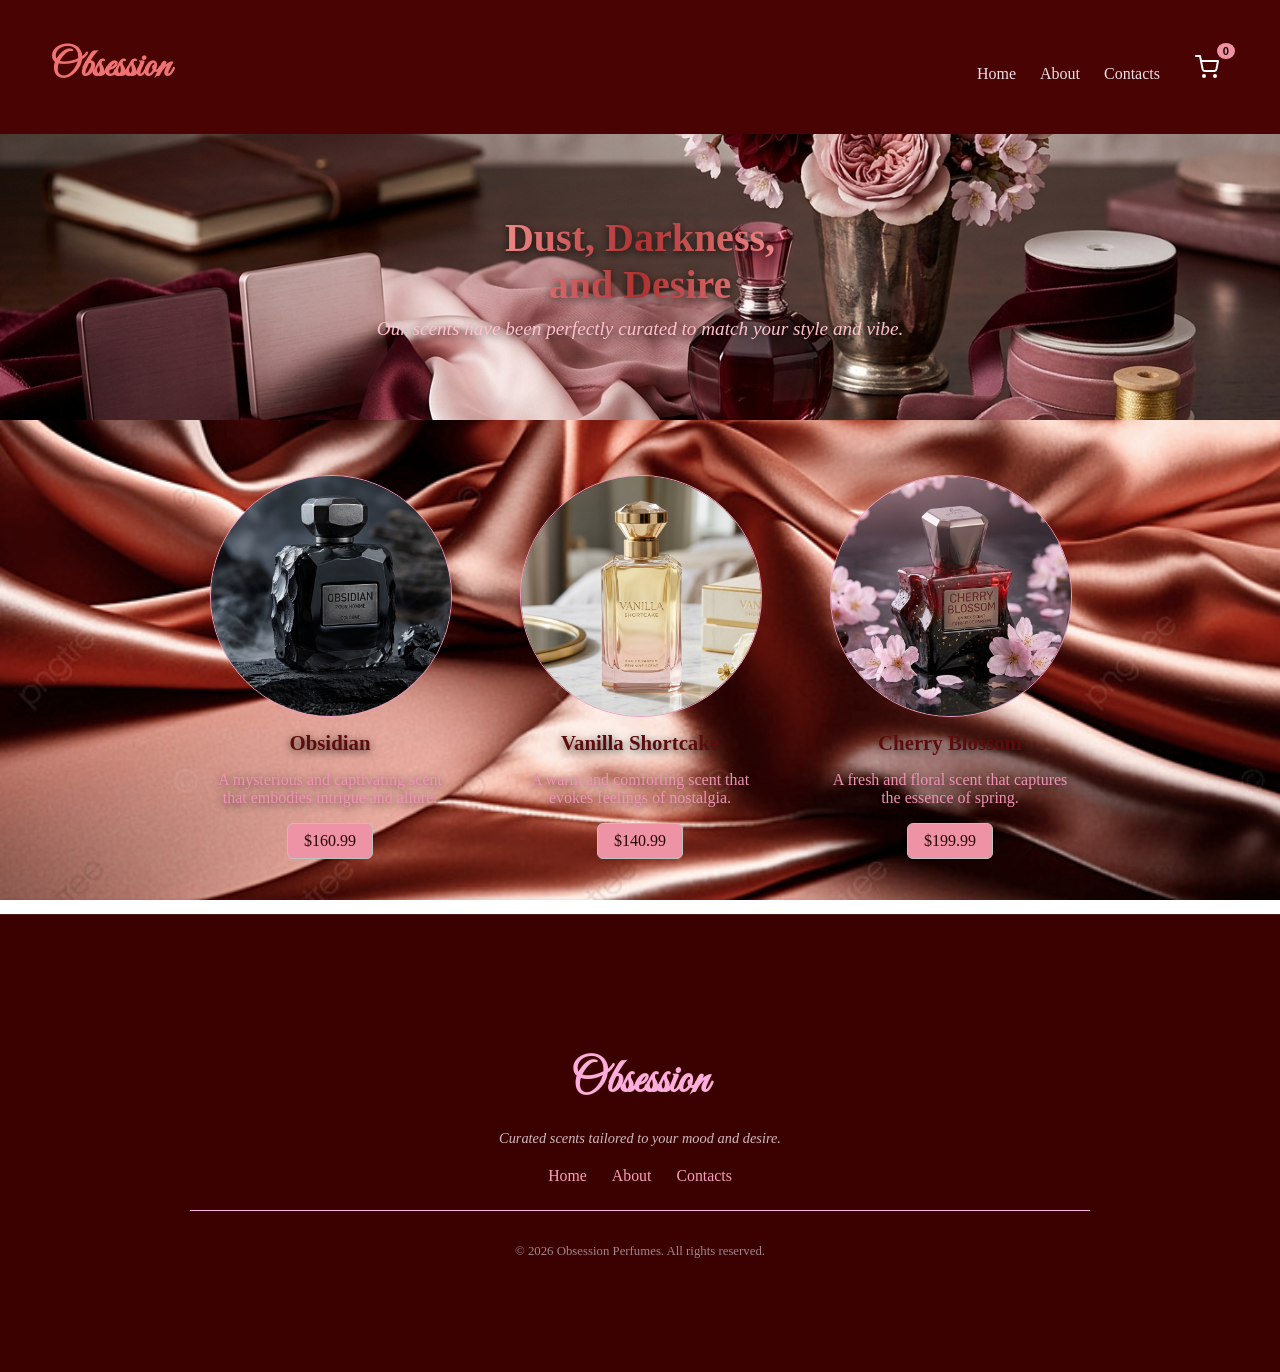
<file: index.html>
<!DOCTYPE html>
<html lang="en">
<head>
    <meta charset="UTF-8">
    <meta name="viewport" content="width=device-width, initial-scale=1.0">
    <title>Home | Obsession Perfumes</title>
    <link rel="stylesheet" href="styles.css">
    <link href="https://fonts.googleapis.com/css2?family=Great+Vibes&display=swap" rel="stylesheet">
</head>
<body>

    <header>
        <div class="logo">
            <h1><a href="index.html">Obsession</a></h1>
        </div>
        <nav>
            <ul>
                <li><a href="index.html">Home</a></li>
                <li><a href="about.html">About</a></li>
                <li><a href="contacts.html">Contacts</a></li>

                <!-- Cart button -->
                <li>
                    <button id="cart-toggle-btn" class="header-cart-btn" aria-label="Open Cart">
                        <svg width="24" height="24" viewBox="0 0 24 24" fill="none" stroke="currentColor" stroke-width="2" stroke-linecap="round" stroke-linejoin="round">
                            <circle cx="9" cy="21" r="1"></circle>
                            <circle cx="20" cy="21" r="1"></circle>
                            <path d="M1 1h4l2.68 13.39a2 2 0 0 0 2 1.61h9.72a2 2 0 0 0 2-1.61L23 6H6"></path>
                        </svg>
                        <span id="header-cart-count" class="cart-badge">0</span>
                    </button>
                </li>
            </ul>
        </nav> 
    </header>

    <main>
        <section class="intro">
            <h1 class="cursive-text"><strong>Dust, Darkness, <br>and Desire</strong></h1>
            <p><em>Our scents have been perfectly curated to match your style and vibe.</em></p>
        </section>

        <section class="card-container">
            <figure class="card">
                <a href="obsidian.html">
                    <img src="images/obsidian.png" alt="Obsidian Perfume">
                </a>
                <figcaption>
                    <h2>Obsidian</h2>
                    <p>A mysterious and captivating scent that embodies intrigue and allure.</p>
                    <a href="obsidian.html" class="buy-btn">$160.99</a>
                </figcaption>
            </figure>

            <figure class="card">
                <a href="vanilla.html">
                    <img src="images/vanilla.png" alt="Vanilla Shortcake Perfume">
                </a>
                <figcaption>
                    <h2>Vanilla Shortcake</h2>
                    <p>A warm and comforting scent that evokes feelings of nostalgia.</p>
                    <a href="vanilla.html" class="buy-btn">$140.99</a>
                </figcaption>
            </figure>

            <figure class="card">
                <a href="cherry.html">
                    <img src="images/cherry.png" alt="Cherry Blossom Perfume">
                </a>
                <figcaption>
                    <h2>Cherry Blossom</h2>
                    <p>A fresh and floral scent that captures the essence of spring.</p>
                    <a href="cherry.html" class="buy-btn">$199.99</a>
                </figcaption>
            </figure>
        </section>
    </main>

    <footer class="site-footer">
        <div class="footer-content">
            <h2 class="footer-brand">Obsession</h2>
            <p class="footer-tagline">Curated scents tailored to your mood and desire.</p>

            <div class="footer-links">
                <a href="index.html">Home</a>
                <a href="about.html">About</a>
                <a href="contacts.html">Contacts</a>
            </div>
            
            <div class="footer-divider"></div>
            <p class="copyright">&copy; 2026 Obsession Perfumes. All rights reserved.</p>
        </div>
    </footer>

    <!-- Cart Drawer UI -->
    <div id="cart-drawer" class="cart-drawer">
        <div class="cart-header">
            <h2>Your Shopping Cart</h2>
            <button id="close-cart-btn">&times;</button>
        </div>

        <div class="cart-body" id="cart-items-container"></div>

        <div class="cart-footer">
            <div class="cart-total-row">
                <span>Total:</span>
                <span id="cart-total-price">$0.00</span>
            </div>
            <button class="checkout-btn">Checkout</button>
        </div>
    </div>

    <div id="cart-overlay" class="cart-overlay"></div>

    <script>
        // Load saved cart from LocalStorage or initialize empty array
        let cart = JSON.parse(localStorage.getItem('obsession_cart')) || [];

        // DOM Elements
        const cartDrawer = document.getElementById('cart-drawer');
        const cartOverlay = document.getElementById('cart-overlay');
        const closeCartBtn = document.getElementById('close-cart-btn');
        const itemsContainer = document.getElementById('cart-items-container');
        const totalPriceEl = document.getElementById('cart-total-price');

        // Header Cart Elements
        const cartToggleBtn = document.getElementById('cart-toggle-btn');
        const headerCartCount = document.getElementById('header-cart-count');
        const checkoutBtn = document.querySelector('.checkout-btn');

        // Product Page Quantity Inputs
        const qtyInput = document.getElementById('product-qty');
        const qtyMinus = document.getElementById('qty-minus');
        const qtyPlus = document.getElementById('qty-plus');
        const addToCartBtn = document.getElementById('add-to-cart-trigger');

        // Save Cart to LocalStorage
        function saveCart() {
            localStorage.setItem('obsession_cart', JSON.stringify(cart));
        }

        // Drawer Controls
        function openCart() {
            if (cartDrawer) cartDrawer.classList.add('open');
            if (cartOverlay) cartOverlay.classList.add('active');
        }

        function closeCart() {
            if (cartDrawer) cartDrawer.classList.remove('open');
            if (cartOverlay) cartOverlay.classList.remove('active');
        }

        // Header Cart Toggle Listener
        if (cartToggleBtn) {
            cartToggleBtn.addEventListener('click', (e) => {
                e.preventDefault();
                openCart();
            });
        }

        // Product Quantity Stepper (+ / -)
        if (qtyPlus && qtyMinus && qtyInput) {
            qtyPlus.addEventListener('click', () => {
                qtyInput.value = parseInt(qtyInput.value) + 1;
            });
            qtyMinus.addEventListener('click', () => {
                if (parseInt(qtyInput.value) > 1) {
                    qtyInput.value = parseInt(qtyInput.value) - 1;
                }
            });
        }

        // Add Item to Cart
        if (addToCartBtn) {
            addToCartBtn.addEventListener('click', () => {
                const id = addToCartBtn.dataset.id;
                const title = addToCartBtn.dataset.title;
                const price = parseFloat(addToCartBtn.dataset.price);
                const img = addToCartBtn.dataset.img;
                const quantity = qtyInput ? parseInt(qtyInput.value) : 1;

                const existingItem = cart.find(item => item.id === id);

                if (existingItem) {
                    existingItem.quantity += quantity;
                } else {
                    cart.push({ id, title, price, img, quantity });
                }

                saveCart();
                renderCart();
                openCart();
            });
        }

        // Update Quantity Inside Cart Drawer
        function updateCartItemQty(id, change) {
            const item = cart.find(i => i.id === id);
            if (item) {
                item.quantity += change;
                if (item.quantity <= 0) {
                    cart = cart.filter(i => i.id !== id);
                }
                saveCart();
                renderCart();
            }
        }

        // Remove Item Entirely
        function removeCartItem(id) {
            cart = cart.filter(i => i.id !== id);
            saveCart();
            renderCart();
        }

        // Render Cart & Recalculate Grand Total & Update Badge Count
        function renderCart() {
            if (headerCartCount) {
                const totalItems = cart.reduce((sum, item) => sum + item.quantity, 0);
                headerCartCount.textContent = totalItems;
            }

            if (!itemsContainer || !totalPriceEl) return;

            if (cart.length === 0) {
                itemsContainer.innerHTML = '<p class="empty-msg">Your cart is currently empty.</p>';
                totalPriceEl.textContent = '$0.00';
                return;
            }

            itemsContainer.innerHTML = '';
            let grandTotal = 0;

            cart.forEach(item => {
                const itemTotal = item.price * item.quantity;
                grandTotal += itemTotal;

                const row = document.createElement('div');
                row.classList.add('cart-item');
                row.innerHTML = `
                <img src="${item.img}" alt="${item.title}" class="cart-item-img">
                <div class="cart-item-details">
                    <h4>${item.title}</h4>
                    <p>$${item.price.toFixed(2)}</p>
                    <div class="drawer-qty-controls">
                        <button onclick="updateCartItemQty('${item.id}', -1)">-</button>
                        <span>${item.quantity}</span>
                        <button onclick="updateCartItemQty('${item.id}', 1)">+</button>
                    </div>
                </div>
                <div class="cart-item-right">
                    <span class="cart-item-total">$${itemTotal.toFixed(2)}</span>
                    <button class="remove-btn" onclick="removeCartItem('${item.id}')">&times;</button>
                </div>
                `;
                itemsContainer.appendChild(row);
            });

            totalPriceEl.textContent = `$${grandTotal.toFixed(2)}`;
        }

        // Event Listeners for Drawer Close
        if (closeCartBtn) closeCartBtn.addEventListener('click', closeCart);
        if (cartOverlay) cartOverlay.addEventListener('click', closeCart);

        // Checkout Listener
        if (checkoutBtn) {
            checkoutBtn.addEventListener('click', () => {
                if (cart.length === 0) {
                    alert('Your cart is empty!');
                    return;
                }

                const grandTotal = cart.reduce((sum, item) => sum + (item.price * item.quantity), 0);
                
                alert(`Thank you for your order! Total: $${grandTotal.toFixed(2)}`);

                cart = [];
                saveCart();
                renderCart();
                closeCart();
            });
        }

        // LocalStorage Key for Page Specific Reviews
        const productID = 'index';
        let reviews = JSON.parse(localStorage.getItem(`reviews_${productID}`)) || [];

        let selectedRating = 0;
        let editingReviewId = null; 

        // DOM Elements
        const stars = document.querySelectorAll('#star-picker span');
        const submitBtn = document.getElementById('submit-review-btn');
        const authorInput = document.getElementById('reviewer-name');
        const textInput = document.getElementById('review-text');
        const reviewsContainer = document.getElementById('reviews-display-list');

        // Star Selection Logic
        stars.forEach(star => {
            star.addEventListener('click', () => {
                selectedRating = parseInt(star.dataset.value);
                updateStarDisplay(selectedRating);
            });
        });

        function updateStarDisplay(rating) {
            stars.forEach((s, idx) => {
                if (idx < rating) {
                    s.classList.add('active');
                } else {
                    s.classList.remove('active');
                }
            });
        }

        // Submit / Update Review
        if (submitBtn) {
            submitBtn.addEventListener('click', () => {
                const author = authorInput.value.trim() || 'Anonymous';
                const comment = textInput.value.trim();

                if (selectedRating === 0) {
                    alert('Please select a star rating.');
                    return;
                }

                if (!comment) {
                    alert('Please enter a review message.');
                    return;
                }

                if (editingReviewId !== null) {
                    const reviewIndex = reviews.findIndex(r => r.id === editingReviewId);
                    if (reviewIndex !== -1) {
                        reviews[reviewIndex].author = author;
                        reviews[reviewIndex].rating = selectedRating;
                        reviews[reviewIndex].comment = comment;
                    }
                    editingReviewId = null;
                    submitBtn.textContent = 'Submit Review';
                } else {
                    const newReview = {
                        id: Date.now(),
                        author,
                        rating: selectedRating,
                        comment,
                        date: new Date().toLocaleDateString()
                    };
                    reviews.unshift(newReview);
                }

                localStorage.setItem(`reviews_${productID}`, JSON.stringify(reviews));

                authorInput.value = '';
                textInput.value = '';
                selectedRating = 0;
                updateStarDisplay(0);

                renderReviews();
            });
        }

        // Edit Review Function
        function editReview(id) {
            const reviewToEdit = reviews.find(r => r.id === id);
            if (!reviewToEdit) return;

            authorInput.value = reviewToEdit.author;
            textInput.value = reviewToEdit.comment;
            selectedRating = reviewToEdit.rating;
            editingReviewId = id;

            updateStarDisplay(selectedRating);
            submitBtn.textContent = 'Update Review';
            authorInput.scrollIntoView({ behavior: 'smooth', block: 'center' });
        }

        // Delete Review Function
        function deleteReview(id) {
            if (confirm('Are you sure you want to delete this review?')) {
                reviews = reviews.filter(r => r.id !== id);
                localStorage.setItem(`reviews_${productID}`, JSON.stringify(reviews));
                
                if (editingReviewId === id) {
                    editingReviewId = null;
                    submitBtn.textContent = 'Submit Review';
                    authorInput.value = '';
                    textInput.value = '';
                    selectedRating = 0;
                    updateStarDisplay(0);
                }
                
                renderReviews();
            }
        }

        // Render Saved Reviews
        function renderReviews() {
            if (!reviewsContainer) return;

            if (reviews.length === 0) {
                reviewsContainer.innerHTML = '<p style="font-size: 0.85rem; color: rgba(255,255,255,0.6);">No reviews yet. Be the first to leave one!</p>';
                return;
            }

            reviewsContainer.innerHTML = '';
            reviews.forEach(review => {
                const card = document.createElement('div');
                card.classList.add('review-card');
                card.innerHTML = `
                <div class="card-header">
                    <span class="author">${review.author}</span>
                    <span class="stars">${'★'.repeat(review.rating)}${'☆'.repeat(5 - review.rating)}</span>
                </div>
                <p>${review.comment}</p>
                <div class="review-actions">
                    <button class="review-action-btn edit-btn" onclick="editReview(${review.id})">Edit</button>
                    <button class="review-action-btn delete-btn" onclick="deleteReview(${review.id})">Delete</button>
                </div>
                `;
                reviewsContainer.appendChild(card);
            });
        }

        // Initial renders
        document.addEventListener('DOMContentLoaded', () => {
            renderCart();
            renderReviews();
        });
    </script>
</body>
</html>
</file>
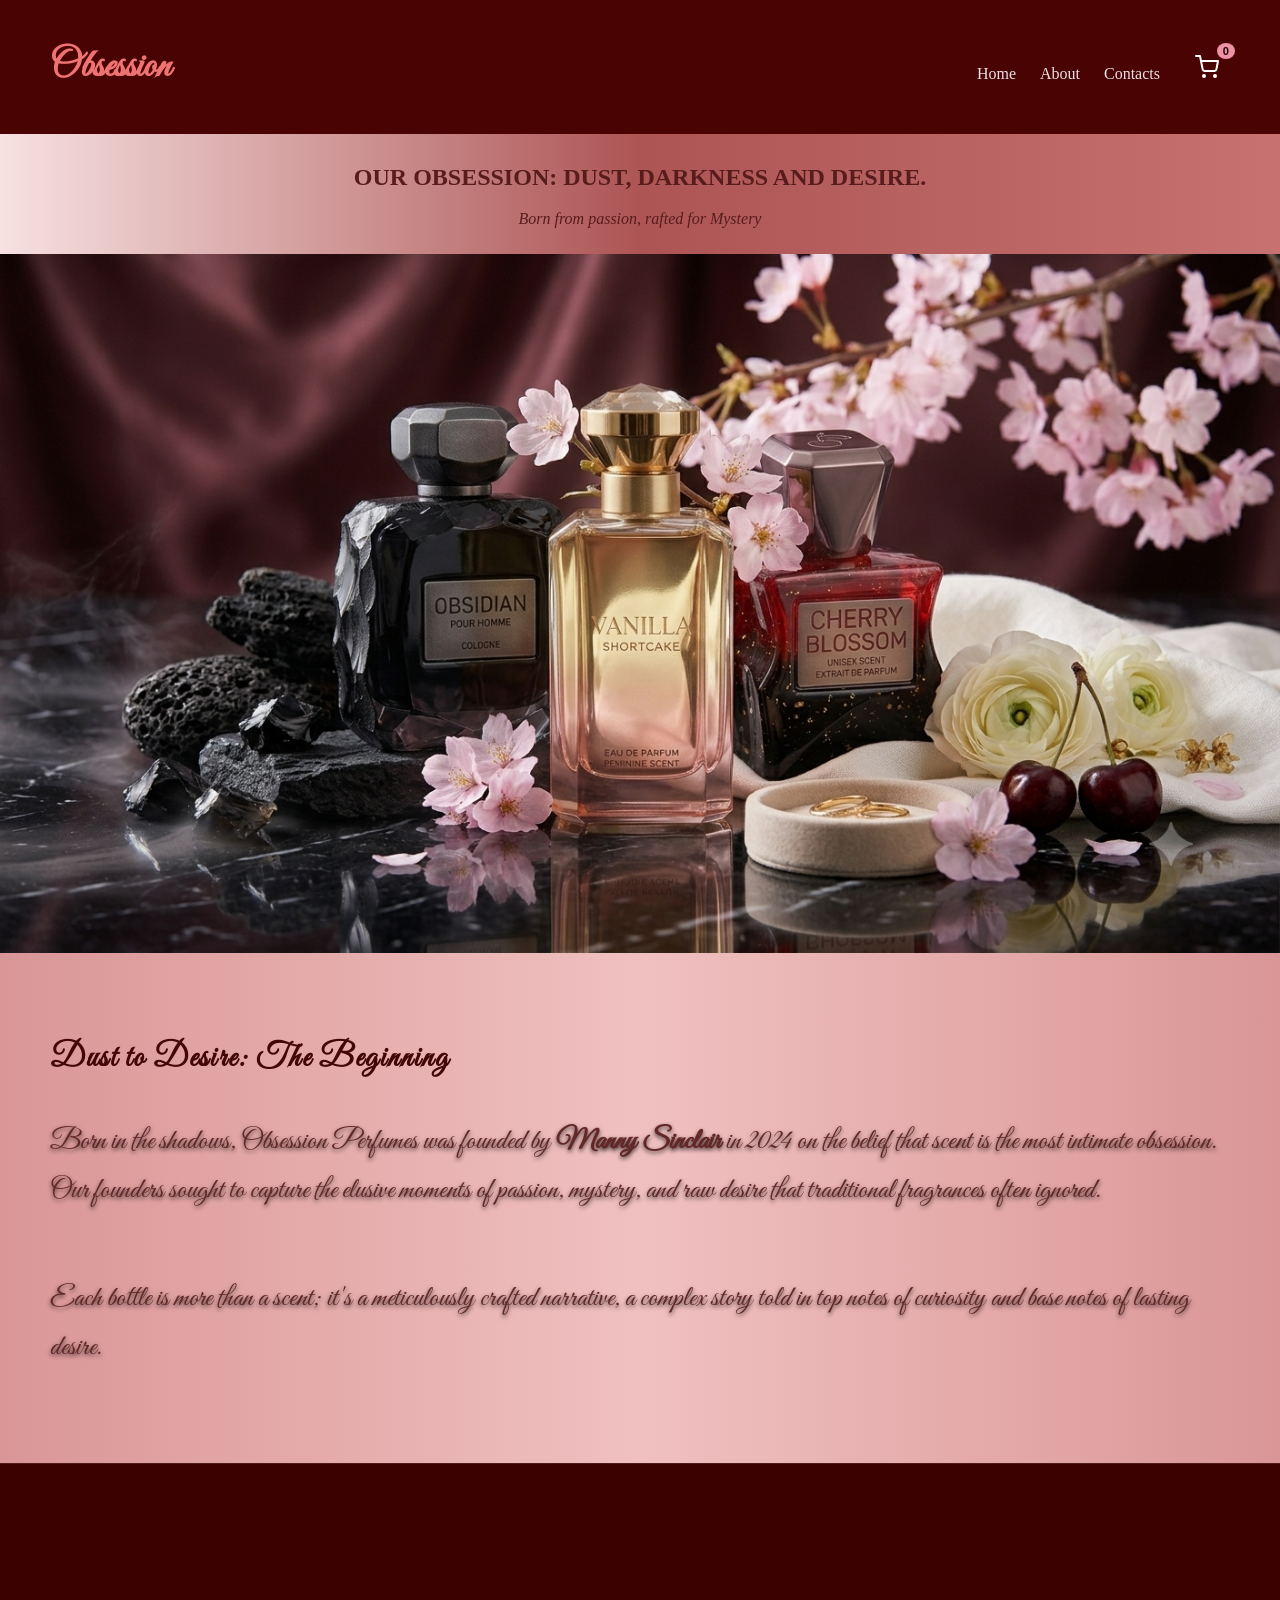
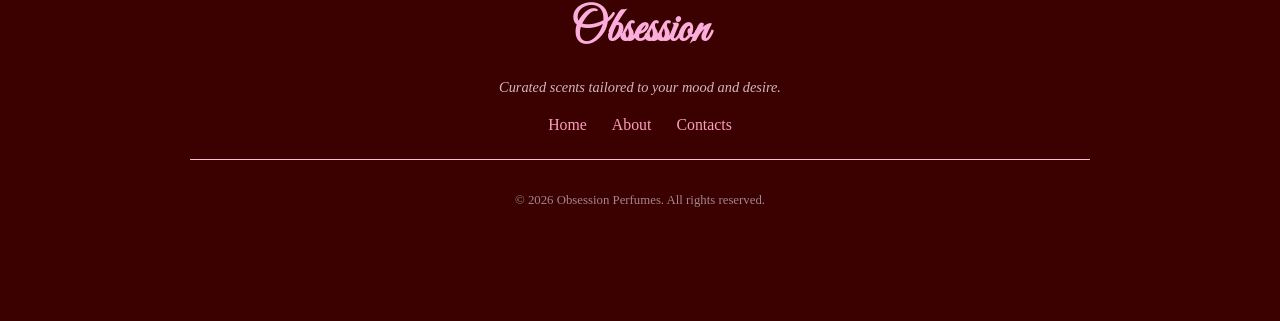
<file: about.html>
<!DOCTYPE html>
<html lang="en">
    <head>
        <meta charset="UTF-8">
        <meta name="viewport" content="width=device-width, initial-scale=1.0">
        <title>About | Obsession Perfumes</title>
        <link rel="stylesheet" href="styles.css">
        <link href="https://fonts.googleapis.com/css2?family=Great+Vibes&display=swap" rel="stylesheet">
    </head>
    <body>
    <header>
        <div class="logo">
            <h1><a href="index.html">Obsession</a></h1>
        </div>
        <nav>
            <ul>
                <li><a href="index.html">Home</a></li>
                <li><a href="about.html"class="active">About</a></li>
                <li><a href="contacts.html">Contacts</a></li>

                <!-- Cart button directly in the same row -->
                    <li>
                        <button id="cart-toggle-btn" class="header-cart-btn" aria-label="Open Cart">
                            <svg width="24" height="24" viewBox="0 0 24 24" fill="none" stroke="currentColor" stroke-width="2" stroke-linecap="round" stroke-linejoin="round">
                                <circle cx="9" cy="21" r="1"></circle>
                                <circle cx="20" cy="21" r="1"></circle>
                                <path d="M1 1h4l2.68 13.39a2 2 0 0 0 2 1.61h9.72a2 2 0 0 0 2-1.61L23 6H6"></path>
                            </svg>
                                <span id="header-cart-count" class="cart-badge">0</span>
                        </button>
                    </li>
            </ul>
        </nav> 
    </header>
    <main>
        <section class="about-hero">
            <h1><strong>OUR OBSESSION: DUST, DARKNESS AND DESIRE. </strong></h1>
            <p><em>Born from passion, rafted for Mystery</em></p>
        </section>
        <section class="about-content container">
            <div class="about-grid">
                <div class="about-image">
                    <img src="images/ensemble.png" alt="Perfume Bottles">
                </div>
                <div class="about-text">
                    <h2>Dust to Desire: The Beginning</h2>
                    <p>Born in the shadows, Obsession Perfumes was founded by <strong>Manny Sinclair</strong> in 2024 on the belief that scent is the most intimate obsession. Our founders sought to capture the elusive moments of passion, mystery, and raw desire that traditional fragrances often ignored.</p>
                    <p>Each bottle is more than a scent; it's a meticulously crafted narrative, a complex story told in top notes of curiosity and base notes of lasting desire.</p>
                </div>
            </div>
        </section>
    </main>
           
    <footer class="site-footer">
        <div class="footer-content">
            <h2 class="footer-brand">Obsession</h2>
            <p class="footer-tagline">Curated scents tailored to your mood and desire.</p>

            <div class="footer-links">
            <a href="index.html">Home</a>
            <a href="about.html">About</a>
            <a href="contacts.html">Contacts</a>
            </div>
            
            <div class="footer-divider"></div>
            <p class="copyright">&copy; 2026 Obsession Perfumes. All rights reserved.</p>
        </div>
    </footer>
            <div id="cart-drawer" class="cart-drawer">
                <div class="cart-header">
                <h2>Your Shopping Cart</h2>
                <button id="close-cart-btn">&times;</button>
                </div>

                <div class="cart-body" id="cart-items-container"></div>

                <div class="cart-footer">
                <div class="cart-total-row">
                    <span>Total:</span>
                    <span id="cart-total-price">$0.00</span>
                </div>
                <button class="checkout-btn">Checkout</button>
                </div>
            </div>

            <div id="cart-overlay" class="cart-overlay"></div>
        
        
        <script>
        
    // Load saved cart from LocalStorage or initialize empty array
    let cart = JSON.parse(localStorage.getItem('obsession_cart')) || [];

    // DOM Elements
    const cartDrawer = document.getElementById('cart-drawer');
    const cartOverlay = document.getElementById('cart-overlay');
    const closeCartBtn = document.getElementById('close-cart-btn');
    const itemsContainer = document.getElementById('cart-items-container');
    const totalPriceEl = document.getElementById('cart-total-price');

    // Header Cart Elements
    const cartToggleBtn = document.getElementById('cart-toggle-btn');
    const headerCartCount = document.getElementById('header-cart-count');

    // Product Page Quantity Inputs
    const qtyInput = document.getElementById('product-qty');
    const qtyMinus = document.getElementById('qty-minus');
    const qtyPlus = document.getElementById('qty-plus');
    const addToCartBtn = document.getElementById('add-to-cart-trigger');

    // Save Cart to LocalStorage
    function saveCart() {
        localStorage.setItem('obsession_cart', JSON.stringify(cart));
    }

    // Drawer Controls
    function openCart() {
        if (cartDrawer) cartDrawer.classList.add('open');
        if (cartOverlay) cartOverlay.classList.add('active');
    }

    function closeCart() {
        if (cartDrawer) cartDrawer.classList.remove('open');
        if (cartOverlay) cartOverlay.classList.remove('active');
    }

    // Header Cart Toggle Listener
    if (cartToggleBtn) {
        cartToggleBtn.addEventListener('click', (e) => {
            e.preventDefault();
            openCart();
        });
    }

    // Product Quantity Stepper (+ / -)
    if (qtyPlus && qtyMinus && qtyInput) {
        qtyPlus.addEventListener('click', () => {
            qtyInput.value = parseInt(qtyInput.value) + 1;
        });
        qtyMinus.addEventListener('click', () => {
            if (parseInt(qtyInput.value) > 1) {
                qtyInput.value = parseInt(qtyInput.value) - 1;
            }
        });
    }

    // Add Item to Cart
    if (addToCartBtn) {
        addToCartBtn.addEventListener('click', () => {
            const id = addToCartBtn.dataset.id;
            const title = addToCartBtn.dataset.title;
            const price = parseFloat(addToCartBtn.dataset.price);
            const img = addToCartBtn.dataset.img;
            const quantity = qtyInput ? parseInt(qtyInput.value) : 1;

            const existingItem = cart.find(item => item.id === id);

            if (existingItem) {
                existingItem.quantity += quantity;
            } else {
                cart.push({ id, title, price, img, quantity });
            }

            saveCart();
            renderCart();
            openCart();
        });
    }

    // Update Quantity Inside Cart Drawer
    function updateCartItemQty(id, change) {
        const item = cart.find(i => i.id === id);
        if (item) {
            item.quantity += change;
            if (item.quantity <= 0) {
                cart = cart.filter(i => i.id !== id);
            }
            saveCart();
            renderCart();
        }
    }

    // Remove Item Entirely
    function removeCartItem(id) {
        cart = cart.filter(i => i.id !== id);
        saveCart();
        renderCart();
    }

    // Render Cart & Recalculate Grand Total & Update Badge Count
    function renderCart() {
        // Update Header Badge Count
        if (headerCartCount) {
            const totalItems = cart.reduce((sum, item) => sum + item.quantity, 0);
            headerCartCount.textContent = totalItems;
        }

        if (!itemsContainer || !totalPriceEl) return;

        if (cart.length === 0) {
            itemsContainer.innerHTML = '<p class="empty-msg">Your cart is currently empty.</p>';
            totalPriceEl.textContent = '$0.00';
            return;
        }

        itemsContainer.innerHTML = '';
        let grandTotal = 0;

        cart.forEach(item => {
            const itemTotal = item.price * item.quantity;
            grandTotal += itemTotal;

            const row = document.createElement('div');
            row.classList.add('cart-item');
            row.innerHTML = `
            <img src="${item.img}" alt="${item.title}" class="cart-item-img">
            <div class="cart-item-details">
                <h4>${item.title}</h4>
                <p>$${item.price.toFixed(2)}</p>
                <div class="drawer-qty-controls">
                <button onclick="updateCartItemQty('${item.id}', -1)">-</button>
                <span>${item.quantity}</span>
                <button onclick="updateCartItemQty('${item.id}', 1)">+</button>
                </div>
            </div>
            <div class="cart-item-right">
                <span class="cart-item-total">$${itemTotal.toFixed(2)}</span>
                <button class="remove-btn" onclick="removeCartItem('${item.id}')">&times;</button>
            </div>
            `;
            itemsContainer.appendChild(row);
        });

        totalPriceEl.textContent = `$${grandTotal.toFixed(2)}`;
    }

    // Event Listeners for Drawer Close
    if (closeCartBtn) closeCartBtn.addEventListener('click', closeCart);
    if (cartOverlay) cartOverlay.addEventListener('click', closeCart);
// --- ADD CHECKOUT LISTENER HERE ---
    const checkoutBtn = document.querySelector('.checkout-btn');
    if (checkoutBtn) {
        checkoutBtn.addEventListener('click', () => {
            if (cart.length === 0) {
                alert('Your cart is empty!');
                return;
            }

            const grandTotal = cart.reduce((sum, item) => sum + (item.price * item.quantity), 0);
            
            // Demo checkout alert & cart reset
            alert(`Thank you for your order! Total: $${grandTotal.toFixed(2)}`);

            cart = [];
            saveCart();
            renderCart();
            closeCart();
        });
    }
    // Initial Render on Page Load
    document.addEventListener('DOMContentLoaded', renderCart);

    // LocalStorage Key for Page Specific Reviews
    const productID = 'about';
    let reviews = JSON.parse(localStorage.getItem(`reviews_${productID}`)) || [];

    let selectedRating = 0;
    let editingReviewId = null; 

    // DOM Elements
    const stars = document.querySelectorAll('#star-picker span');
    const submitBtn = document.getElementById('submit-review-btn');
    const authorInput = document.getElementById('reviewer-name');
    const textInput = document.getElementById('review-text');
    const reviewsContainer = document.getElementById('reviews-display-list');

    // Star Selection Logic
    stars.forEach(star => {
        star.addEventListener('click', () => {
            selectedRating = parseInt(star.dataset.value);
            updateStarDisplay(selectedRating);
        });
    });

    function updateStarDisplay(rating) {
        stars.forEach((s, idx) => {
            if (idx < rating) {
                s.classList.add('active');
            } else {
                s.classList.remove('active');
            }
        });
    }

    // Submit / Update Review
    if (submitBtn) {
        submitBtn.addEventListener('click', () => {
            const author = authorInput.value.trim() || 'Anonymous';
            const comment = textInput.value.trim();

            if (selectedRating === 0) {
                alert('Please select a star rating.');
                return;
            }

            if (!comment) {
                alert('Please enter a review message.');
                return;
            }

            if (editingReviewId !== null) {
                const reviewIndex = reviews.findIndex(r => r.id === editingReviewId);
                if (reviewIndex !== -1) {
                    reviews[reviewIndex].author = author;
                    reviews[reviewIndex].rating = selectedRating;
                    reviews[reviewIndex].comment = comment;
                }
                editingReviewId = null;
                submitBtn.textContent = 'Submit Review';
            } else {
                const newReview = {
                    id: Date.now(),
                    author,
                    rating: selectedRating,
                    comment,
                    date: new Date().toLocaleDateString()
                };
                reviews.unshift(newReview);
            }

            localStorage.setItem(`reviews_${productID}`, JSON.stringify(reviews));

            authorInput.value = '';
            textInput.value = '';
            selectedRating = 0;
            updateStarDisplay(0);

            renderReviews();
        });
    }

    // Edit Review Function
    function editReview(id) {
        const reviewToEdit = reviews.find(r => r.id === id);
        if (!reviewToEdit) return;

        authorInput.value = reviewToEdit.author;
        textInput.value = reviewToEdit.comment;
        selectedRating = reviewToEdit.rating;
        editingReviewId = id;

        updateStarDisplay(selectedRating);
        submitBtn.textContent = 'Update Review';
        authorInput.scrollIntoView({ behavior: 'smooth', block: 'center' });
    }

    // Delete Review Function
    function deleteReview(id) {
        if (confirm('Are you sure you want to delete this review?')) {
            reviews = reviews.filter(r => r.id !== id);
            localStorage.setItem(`reviews_${productID}`, JSON.stringify(reviews));
            
            if (editingReviewId === id) {
                editingReviewId = null;
                submitBtn.textContent = 'Submit Review';
                authorInput.value = '';
                textInput.value = '';
                selectedRating = 0;
                updateStarDisplay(0);
            }
            
            renderReviews();
        }
    }

    // Render Saved Reviews
    function renderReviews() {
        if (!reviewsContainer) return;

        if (reviews.length === 0) {
            reviewsContainer.innerHTML = '<p style="font-size: 0.85rem; color: rgba(255,255,255,0.6);">No reviews yet. Be the first to leave one!</p>';
            return;
        }

        reviewsContainer.innerHTML = '';
        reviews.forEach(review => {
            const card = document.createElement('div');
            card.classList.add('review-card');
            card.innerHTML = `
            <div class="card-header">
                <span class="author">${review.author}</span>
                <span class="stars">${'★'.repeat(review.rating)}${'☆'.repeat(5 - review.rating)}</span>
            </div>
            <p>${review.comment}</p>
            <div class="review-actions">
                <button class="review-action-btn edit-btn" onclick="editReview(${review.id})">Edit</button>
                <button class="review-action-btn delete-btn" onclick="deleteReview(${review.id})">Delete</button>
            </div>
            `;
            reviewsContainer.appendChild(card);
        });
    }

    // Initial render
    document.addEventListener('DOMContentLoaded', renderReviews);

        </script>
        <script src="https://js.paystack.co/v1/inline.js"></script>
    </body>
</html>
</file>
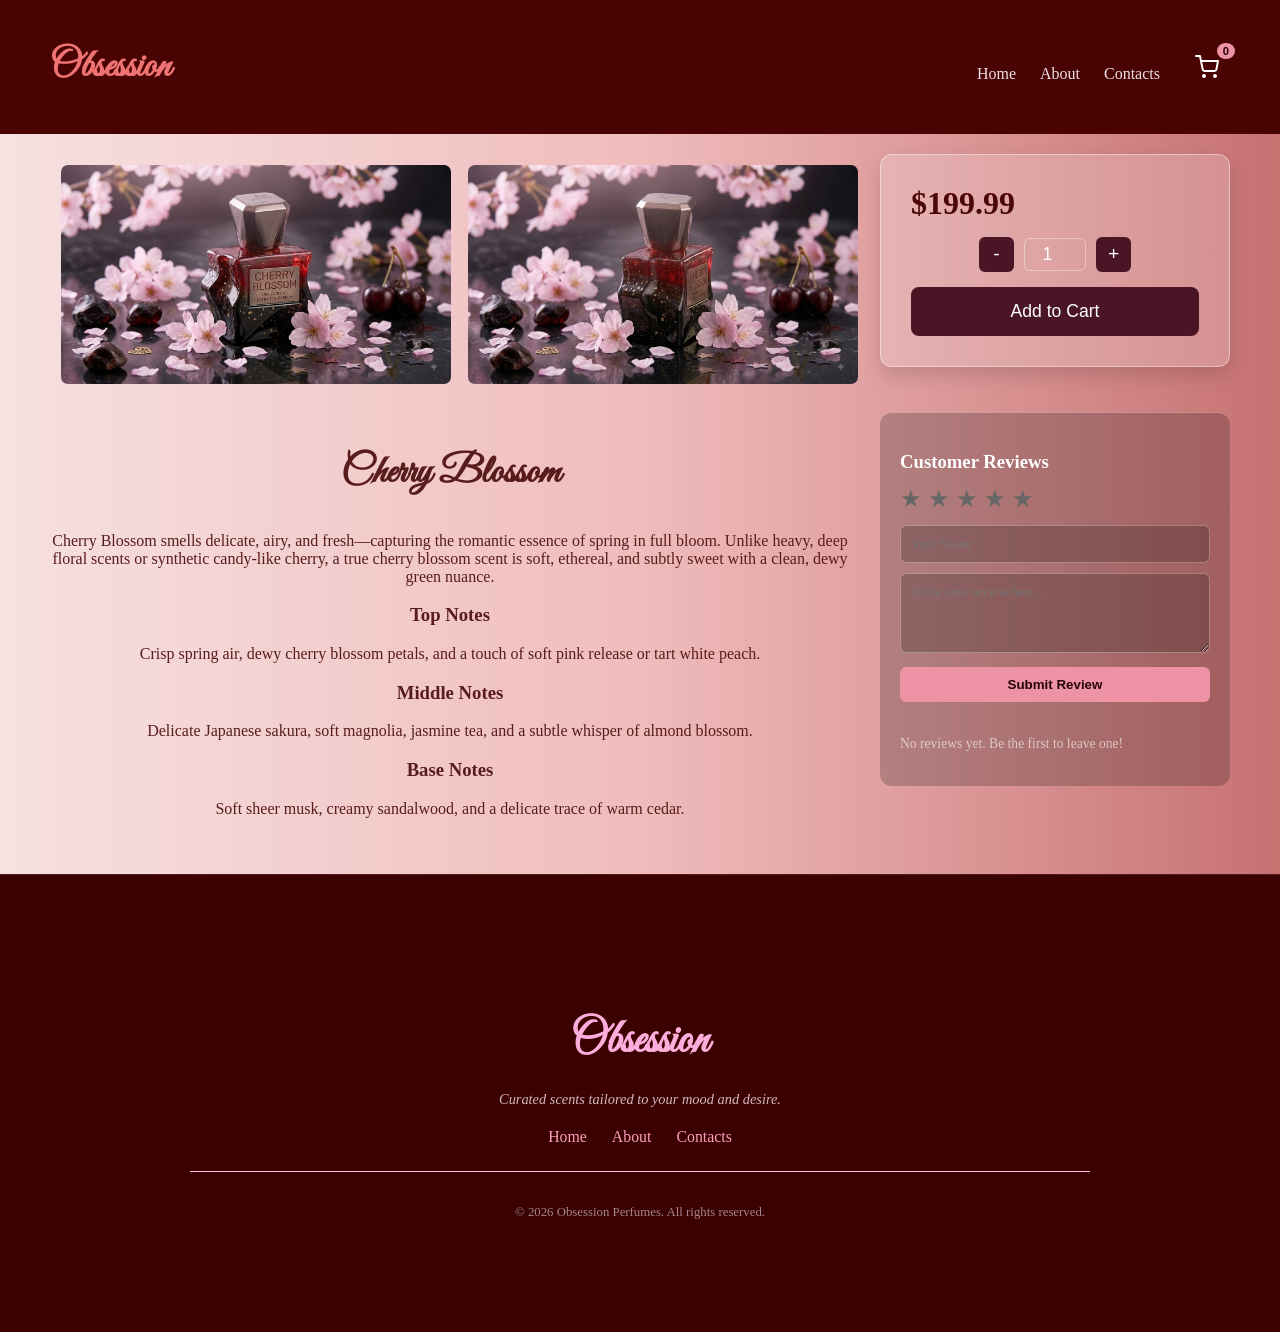
<file: cherry.html>
<!DOCTYPE html>
<html lang="en">
    <head>
        <meta charset="UTF-8">
        <meta name="viewport" content="width=device-width, initial-scale=1.0">
        <title>Cherry | Obsession Perfumes</title>
        <link rel="stylesheet" href="styles.css">
        <link href="https://fonts.googleapis.com/css2?family=Great+Vibes&display=swap" rel="stylesheet">
    </head>
    <body>
        <header>
            <div class="logo">
                <h1><a href="index.html">Obsession</a></h1>
            </div>
            <nav>
                <ul>
                    <li><a href="index.html">Home</a></li>
                    <li><a href="about.html"class="active">About</a></li>
                    <li><a href="contacts.html">Contacts</a></li>
                     <!-- Cart button directly in the same row -->
                    <li>
                        <button id="cart-toggle-btn" class="header-cart-btn" aria-label="Open Cart">
                            <svg width="24" height="24" viewBox="0 0 24 24" fill="none" stroke="currentColor" stroke-width="2" stroke-linecap="round" stroke-linejoin="round">
                                <circle cx="9" cy="21" r="1"></circle>
                                <circle cx="20" cy="21" r="1"></circle>
                                <path d="M1 1h4l2.68 13.39a2 2 0 0 0 2 1.61h9.72a2 2 0 0 0 2-1.61L23 6H6"></path>
                            </svg>
                                <span id="header-cart-count" class="cart-badge">0</span>
                        </button>
                    </li>
                </ul>
            </nav> 
        </header>
        <section class="features1">
            <main class="product-page-container">
                <div class="product-left">
                    <div class="features1-image">
                        <img src="images/cherry.png" alt="Perfume Bottles">
                        <img src="images/cherry2.jpg" alt="perfume bottles">
                    </div>
                    <div class="features1-content">
                        <h2><strong>Cherry Blossom</strong></h2>
                        <p>Cherry Blossom smells delicate, airy, and fresh—capturing the romantic essence of spring in full bloom. Unlike heavy, deep floral scents or synthetic candy-like cherry, a true cherry blossom scent is soft, ethereal, and subtly sweet with a clean, dewy green nuance.</p>
                        <h3>Top Notes</h3>
                        <p>Crisp spring air, dewy cherry blossom petals, and a touch of soft pink release or tart white peach.</p>
                        <h3>Middle Notes</h3>
                        <p>Delicate Japanese sakura, soft magnolia, jasmine tea, and a subtle whisper of almond blossom.</p>
                        <h3>Base Notes</h3>
                        <p>Soft sheer musk, creamy sandalwood, and a delicate trace of warm cedar.</p>
                    </div>
                </div>
                <!-- RIGHT COLUMN: Purchase & Review Box -->
                <div class="product-right">
                
                <!-- Purchase Box -->
                <div class="purchase-box">
                    <span class="price">$199.99</span>
                    
                    <!-- Quantity Control -->
                    <div class="product-qty-selector">
                    <button id="qty-minus">-</button>
                    <input type="number" id="product-qty" value="1" min="1" readonly>
                    <button id="qty-plus">+</button>
                    </div>

                    <button 
                    class="add-to-cart-btn" 
                    id="add-to-cart-trigger"
                    data-id="cherry"
                    data-title="Cherry Blossom"
                    data-price="199.99"
                    data-img="images/cherry.png">
                    Add to Cart
                    </button>
                </div>

                <!-- Customer Review Box (MUST BE INSIDE product-right) -->
                <div class="review-section">
                    <h3>Customer Reviews</h3>
                    
                    <div class="star-rating" id="star-picker">
                    <span data-value="1">★</span>
                    <span data-value="2">★</span>
                    <span data-value="3">★</span>
                    <span data-value="4">★</span>
                    <span data-value="5">★</span>
                    </div>

                    <input type="text" id="reviewer-name" placeholder="Your Name" class="review-input">
                    <textarea id="review-text" placeholder="Write your review here..."></textarea>
                    <button id="submit-review-btn" class="submit-review-btn">Submit Review</button>

                    <div id="reviews-display-list" class="reviews-list"></div>
                </div>

                </div> <!-- End of .product-right -->

            </main> <!-- End of .product-page-container -->

            
        </section>
        <footer class="site-footer">
            <div class="footer-content">
            <h2 class="footer-brand">Obsession</h2>
            <p class="footer-tagline">Curated scents tailored to your mood and desire.</p>

            <div class="footer-links">
            <a href="index.html">Home</a>
            <a href="about.html">About</a>
            <a href="contacts.html">Contacts</a>
            </div>
            
            <div class="footer-divider"></div>
            <p class="copyright">&copy; 2026 Obsession Perfumes. All rights reserved.</p>
        </div>
        </footer>
            <div id="cart-drawer" class="cart-drawer">
                <div class="cart-header">
                <h2>Your Shopping Cart</h2>
                <button id="close-cart-btn">&times;</button>
                </div>

                <div class="cart-body" id="cart-items-container"></div>

                <div class="cart-footer">
                <div class="cart-total-row">
                    <span>Total:</span>
                    <span id="cart-total-price">$0.00</span>
                </div>
                <button class="checkout-btn">Checkout</button>
                </div>
            </div>

            <div id="cart-overlay" class="cart-overlay"></div>
        
        
        <script>
        
    // Load saved cart from LocalStorage or initialize empty array
    let cart = JSON.parse(localStorage.getItem('obsession_cart')) || [];

    // DOM Elements
    const cartDrawer = document.getElementById('cart-drawer');
    const cartOverlay = document.getElementById('cart-overlay');
    const closeCartBtn = document.getElementById('close-cart-btn');
    const itemsContainer = document.getElementById('cart-items-container');
    const totalPriceEl = document.getElementById('cart-total-price');

    // Header Cart Elements
    const cartToggleBtn = document.getElementById('cart-toggle-btn');
    const headerCartCount = document.getElementById('header-cart-count');

    // Product Page Quantity Inputs
    const qtyInput = document.getElementById('product-qty');
    const qtyMinus = document.getElementById('qty-minus');
    const qtyPlus = document.getElementById('qty-plus');
    const addToCartBtn = document.getElementById('add-to-cart-trigger');

    // Save Cart to LocalStorage
    function saveCart() {
        localStorage.setItem('obsession_cart', JSON.stringify(cart));
    }

    // Drawer Controls
    function openCart() {
        if (cartDrawer) cartDrawer.classList.add('open');
        if (cartOverlay) cartOverlay.classList.add('active');
    }

    function closeCart() {
        if (cartDrawer) cartDrawer.classList.remove('open');
        if (cartOverlay) cartOverlay.classList.remove('active');
    }

    // Header Cart Toggle Listener
    if (cartToggleBtn) {
        cartToggleBtn.addEventListener('click', (e) => {
            e.preventDefault();
            openCart();
        });
    }

    // Product Quantity Stepper (+ / -)
    if (qtyPlus && qtyMinus && qtyInput) {
        qtyPlus.addEventListener('click', () => {
            qtyInput.value = parseInt(qtyInput.value) + 1;
        });
        qtyMinus.addEventListener('click', () => {
            if (parseInt(qtyInput.value) > 1) {
                qtyInput.value = parseInt(qtyInput.value) - 1;
            }
        });
    }

    // Add Item to Cart
    if (addToCartBtn) {
        addToCartBtn.addEventListener('click', () => {
            const id = addToCartBtn.dataset.id;
            const title = addToCartBtn.dataset.title;
            const price = parseFloat(addToCartBtn.dataset.price);
            const img = addToCartBtn.dataset.img;
            const quantity = qtyInput ? parseInt(qtyInput.value) : 1;

            const existingItem = cart.find(item => item.id === id);

            if (existingItem) {
                existingItem.quantity += quantity;
            } else {
                cart.push({ id, title, price, img, quantity });
            }

            saveCart();
            renderCart();
            openCart();
        });
    }

    // Update Quantity Inside Cart Drawer
    function updateCartItemQty(id, change) {
        const item = cart.find(i => i.id === id);
        if (item) {
            item.quantity += change;
            if (item.quantity <= 0) {
                cart = cart.filter(i => i.id !== id);
            }
            saveCart();
            renderCart();
        }
    }

    // Remove Item Entirely
    function removeCartItem(id) {
        cart = cart.filter(i => i.id !== id);
        saveCart();
        renderCart();
    }

    // Render Cart & Recalculate Grand Total & Update Badge Count
    function renderCart() {
        // Update Header Badge Count
        if (headerCartCount) {
            const totalItems = cart.reduce((sum, item) => sum + item.quantity, 0);
            headerCartCount.textContent = totalItems;
        }

        if (!itemsContainer || !totalPriceEl) return;

        if (cart.length === 0) {
            itemsContainer.innerHTML = '<p class="empty-msg">Your cart is currently empty.</p>';
            totalPriceEl.textContent = '$0.00';
            return;
        }

        itemsContainer.innerHTML = '';
        let grandTotal = 0;

        cart.forEach(item => {
            const itemTotal = item.price * item.quantity;
            grandTotal += itemTotal;

            const row = document.createElement('div');
            row.classList.add('cart-item');
            row.innerHTML = `
            <img src="${item.img}" alt="${item.title}" class="cart-item-img">
            <div class="cart-item-details">
                <h4>${item.title}</h4>
                <p>$${item.price.toFixed(2)}</p>
                <div class="drawer-qty-controls">
                <button onclick="updateCartItemQty('${item.id}', -1)">-</button>
                <span>${item.quantity}</span>
                <button onclick="updateCartItemQty('${item.id}', 1)">+</button>
                </div>
            </div>
            <div class="cart-item-right">
                <span class="cart-item-total">$${itemTotal.toFixed(2)}</span>
                <button class="remove-btn" onclick="removeCartItem('${item.id}')">&times;</button>
            </div>
            `;
            itemsContainer.appendChild(row);
        });

        totalPriceEl.textContent = `$${grandTotal.toFixed(2)}`;
    }

    // Event Listeners for Drawer Close
    if (closeCartBtn) closeCartBtn.addEventListener('click', closeCart);
    if (cartOverlay) cartOverlay.addEventListener('click', closeCart);
    // --- ADD CHECKOUT LISTENER HERE ---
    const checkoutBtn = document.querySelector('.checkout-btn');
    if (checkoutBtn) {
        checkoutBtn.addEventListener('click', () => {
            if (cart.length === 0) {
                alert('Your cart is empty!');
                return;
            }

            const grandTotal = cart.reduce((sum, item) => sum + (item.price * item.quantity), 0);
            
            // Demo checkout alert & cart reset
            alert(`Thank you for your order! Total: $${grandTotal.toFixed(2)}`);

            cart = [];
            saveCart();
            renderCart();
            closeCart();
        });
    }

    // Initial Render on Page Load
    document.addEventListener('DOMContentLoaded', renderCart);

    // LocalStorage Key for Page Specific Reviews
    const productID = 'Cherry Blossom';
    let reviews = JSON.parse(localStorage.getItem(`reviews_${productID}`)) || [];

    let selectedRating = 0;
    let editingReviewId = null; 

    // DOM Elements
    const stars = document.querySelectorAll('#star-picker span');
    const submitBtn = document.getElementById('submit-review-btn');
    const authorInput = document.getElementById('reviewer-name');
    const textInput = document.getElementById('review-text');
    const reviewsContainer = document.getElementById('reviews-display-list');

    // Star Selection Logic
    stars.forEach(star => {
        star.addEventListener('click', () => {
            selectedRating = parseInt(star.dataset.value);
            updateStarDisplay(selectedRating);
        });
    });

    function updateStarDisplay(rating) {
        stars.forEach((s, idx) => {
            if (idx < rating) {
                s.classList.add('active');
            } else {
                s.classList.remove('active');
            }
        });
    }

    // Submit / Update Review
    if (submitBtn) {
        submitBtn.addEventListener('click', () => {
            const author = authorInput.value.trim() || 'Anonymous';
            const comment = textInput.value.trim();

            if (selectedRating === 0) {
                alert('Please select a star rating.');
                return;
            }

            if (!comment) {
                alert('Please enter a review message.');
                return;
            }

            if (editingReviewId !== null) {
                const reviewIndex = reviews.findIndex(r => r.id === editingReviewId);
                if (reviewIndex !== -1) {
                    reviews[reviewIndex].author = author;
                    reviews[reviewIndex].rating = selectedRating;
                    reviews[reviewIndex].comment = comment;
                }
                editingReviewId = null;
                submitBtn.textContent = 'Submit Review';
            } else {
                const newReview = {
                    id: Date.now(),
                    author,
                    rating: selectedRating,
                    comment,
                    date: new Date().toLocaleDateString()
                };
                reviews.unshift(newReview);
            }

            localStorage.setItem(`reviews_${productID}`, JSON.stringify(reviews));

            authorInput.value = '';
            textInput.value = '';
            selectedRating = 0;
            updateStarDisplay(0);

            renderReviews();
        });
    }

    // Edit Review Function
    function editReview(id) {
        const reviewToEdit = reviews.find(r => r.id === id);
        if (!reviewToEdit) return;

        authorInput.value = reviewToEdit.author;
        textInput.value = reviewToEdit.comment;
        selectedRating = reviewToEdit.rating;
        editingReviewId = id;

        updateStarDisplay(selectedRating);
        submitBtn.textContent = 'Update Review';
        authorInput.scrollIntoView({ behavior: 'smooth', block: 'center' });
    }

    // Delete Review Function
    function deleteReview(id) {
        if (confirm('Are you sure you want to delete this review?')) {
            reviews = reviews.filter(r => r.id !== id);
            localStorage.setItem(`reviews_${productID}`, JSON.stringify(reviews));
            
            if (editingReviewId === id) {
                editingReviewId = null;
                submitBtn.textContent = 'Submit Review';
                authorInput.value = '';
                textInput.value = '';
                selectedRating = 0;
                updateStarDisplay(0);
            }
            
            renderReviews();
        }
    }

    // Render Saved Reviews
    function renderReviews() {
        if (!reviewsContainer) return;

        if (reviews.length === 0) {
            reviewsContainer.innerHTML = '<p style="font-size: 0.85rem; color: rgba(255,255,255,0.6);">No reviews yet. Be the first to leave one!</p>';
            return;
        }

        reviewsContainer.innerHTML = '';
        reviews.forEach(review => {
            const card = document.createElement('div');
            card.classList.add('review-card');
            card.innerHTML = `
            <div class="card-header">
                <span class="author">${review.author}</span>
                <span class="stars">${'★'.repeat(review.rating)}${'☆'.repeat(5 - review.rating)}</span>
            </div>
            <p>${review.comment}</p>
            <div class="review-actions">
                <button class="review-action-btn edit-btn" onclick="editReview(${review.id})">Edit</button>
                <button class="review-action-btn delete-btn" onclick="deleteReview(${review.id})">Delete</button>
            </div>
            `;
            reviewsContainer.appendChild(card);
        });
    }

    // Initial render
    document.addEventListener('DOMContentLoaded', renderReviews);

        </script>
    </body>
</html>
</file>
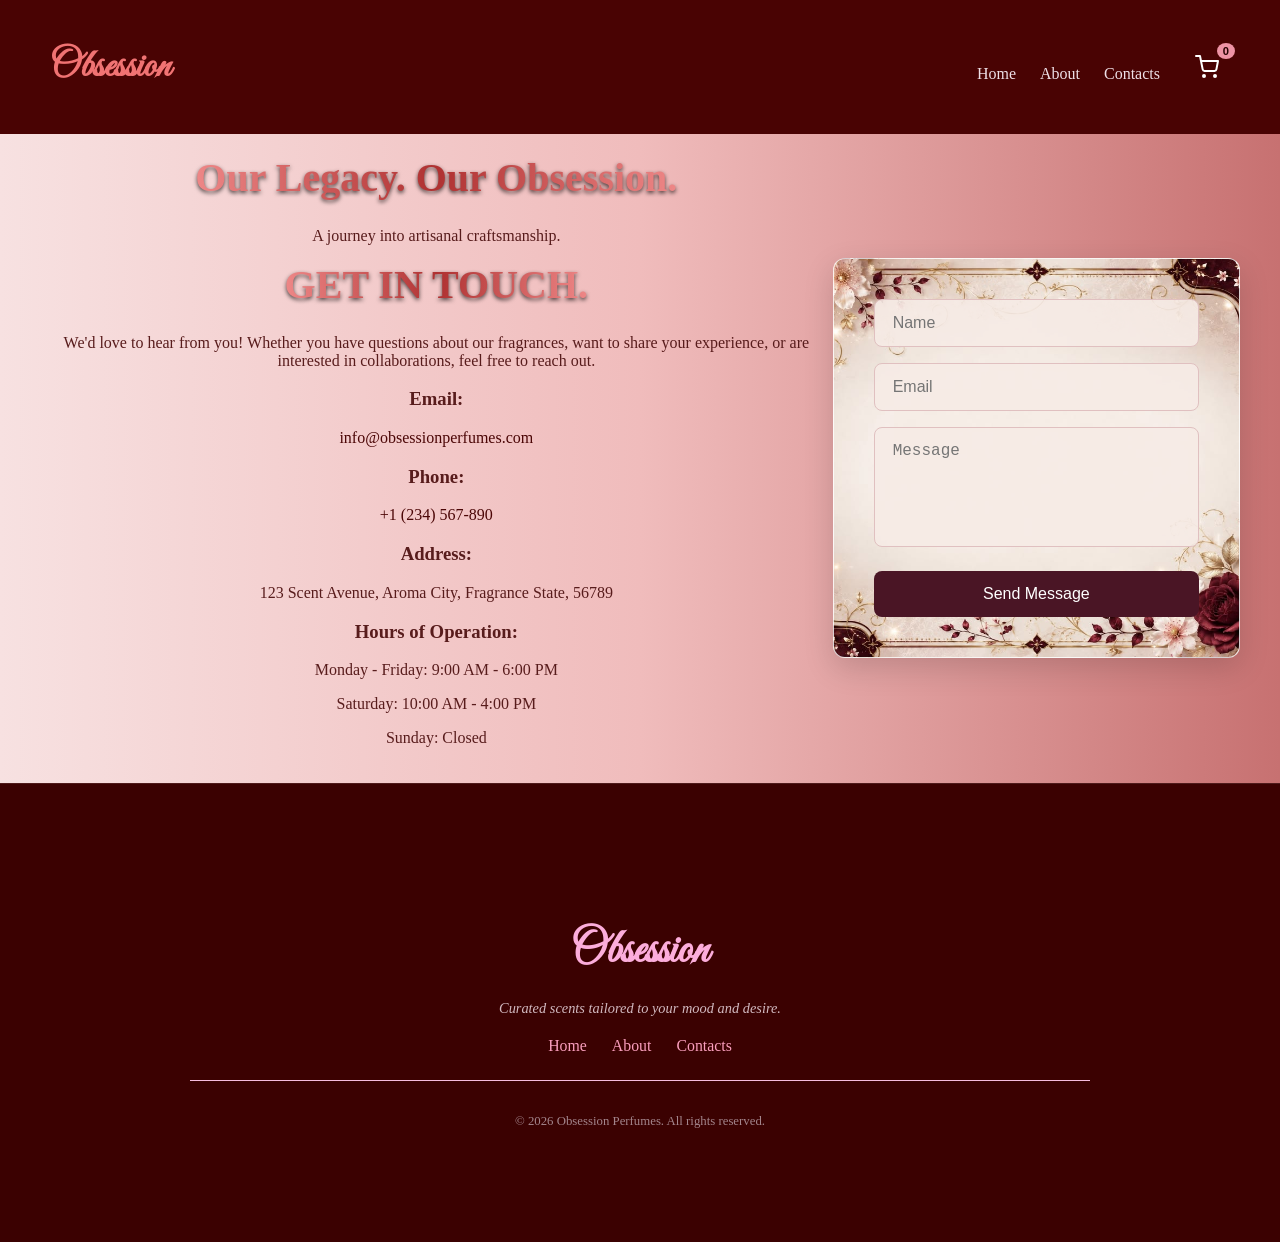
<file: contacts.html>
<!DOCTYPE html>
<html lang="en">
    <head>
        <meta charset="UTF-8">
        <meta name="viewport" content="width=device-width, initial-scale=1.0">
        <title>contacts | Obsession Perfumes</title>
        <link rel="stylesheet" href="styles.css">
        <link href="https://fonts.googleapis.com/css2?family=Great+Vibes&display=swap" rel="stylesheet">
    </head>
    <body>
    <header>
        <div class="logo">
            <h1><a href="index.html">Obsession</a></h1>
        </div>
       <nav>
            <ul>
                <li><a href="index.html">Home</a></li>
                <li><a href="about.html">About</a></li>
                <li><a href="contacts.html">Contacts</a></li>

                 <!-- Cart button directly in the same row -->
                        <li>
                        <button id="cart-toggle-btn" class="header-cart-btn" aria-label="Open Cart">
                            <svg width="24" height="24" viewBox="0 0 24 24" fill="none" stroke="currentColor" stroke-width="2" stroke-linecap="round" stroke-linejoin="round">
                                <circle cx="9" cy="21" r="1"></circle>
                                <circle cx="20" cy="21" r="1"></circle>
                                <path d="M1 1h4l2.68 13.39a2 2 0 0 0 2 1.61h9.72a2 2 0 0 0 2-1.61L23 6H6"></path>
                            </svg>
                                <span id="header-cart-count" class="cart-badge">0</span>
                        </button>
                    </li>
            </ul>
        </nav> 
        
    </header>
    <section class= "contact-hero">
            <div class="contact-hero-content">
                <h1 class="gradient-text">Our Legacy. Our Obsession.</h1>
                <p>A journey into artisanal craftsmanship.</p>
                <h2 class="gradient-text">GET IN TOUCH.</h2>
                <p>We'd love to hear from you! Whether you have questions about our fragrances, want to share your experience, or are interested in collaborations, feel free to reach out.</p>
                <h3>Email:</h3>
                <p><a href="mailto:info@obsessionperfumes.com">info@obsessionperfumes.com</a></p>
                <h3>Phone:</h3>
                <p><a href="tel:+1234567890">+1 (234) 567-890</a></p>
                <h3>Address:</h3>
                <p>123 Scent Avenue, Aroma City, Fragrance State, 56789</p>
                <h3>Hours of Operation:</h3>
                <p>Monday - Friday: 9:00 AM - 6:00 PM</p>
                <p>Saturday: 10:00 AM - 4:00 PM</p>
                <p>Sunday: Closed</p>
            </div>
            <div class="contact-card">
                <form action="https://formspree.io/f/xljdgdag" method="POST">
                <div class="form-group">
                    <input type="text" class="form-control" name="name" placeholder="Name" required>
                </div>
                <div class="form-group">
                    <input type="email" class="form-control" name="_replyto" placeholder="Email" required>
                </div>
                <div class="form-group">
                    <textarea class="form-control" name="message" placeholder="Message" required></textarea>
                </div>
                <button type="submit" class="submit-btn">Send Message</button>
                </form>
            </div>
    </section>
           
        <footer class="site-footer">
            <div class="footer-content">
                <h2 class="footer-brand">Obsession</h2>
                <p class="footer-tagline">Curated scents tailored to your mood and desire.</p>

                <div class="footer-links">
                <a href="index.html">Home</a>
                <a href="about.html">About</a>
                <a href="contacts.html">Contacts</a>
                </div>
                
                <div class="footer-divider"></div>
                <p class="copyright">&copy; 2026 Obsession Perfumes. All rights reserved.</p>
            </div>
        </footer>
            <div id="cart-drawer" class="cart-drawer">
                <div class="cart-header">
                <h2>Your Shopping Cart</h2>
                <button id="close-cart-btn">&times;</button>
                </div>

                <div class="cart-body" id="cart-items-container"></div>

                <div class="cart-footer">
                <div class="cart-total-row">
                    <span>Total:</span>
                    <span id="cart-total-price">$0.00</span>
                </div>
                <button class="checkout-btn">Checkout</button>
                </div>
            </div>

            <div id="cart-overlay" class="cart-overlay"></div>
        
        
        <script>
        
    // Load saved cart from LocalStorage or initialize empty array
    let cart = JSON.parse(localStorage.getItem('obsession_cart')) || [];

    // DOM Elements
    const cartDrawer = document.getElementById('cart-drawer');
    const cartOverlay = document.getElementById('cart-overlay');
    const closeCartBtn = document.getElementById('close-cart-btn');
    const itemsContainer = document.getElementById('cart-items-container');
    const totalPriceEl = document.getElementById('cart-total-price');

    // Header Cart Elements
    const cartToggleBtn = document.getElementById('cart-toggle-btn');
    const headerCartCount = document.getElementById('header-cart-count');

    // Product Page Quantity Inputs
    const qtyInput = document.getElementById('product-qty');
    const qtyMinus = document.getElementById('qty-minus');
    const qtyPlus = document.getElementById('qty-plus');
    const addToCartBtn = document.getElementById('add-to-cart-trigger');

    // Save Cart to LocalStorage
    function saveCart() {
        localStorage.setItem('obsession_cart', JSON.stringify(cart));
    }

    // Drawer Controls
    function openCart() {
        if (cartDrawer) cartDrawer.classList.add('open');
        if (cartOverlay) cartOverlay.classList.add('active');
    }

    function closeCart() {
        if (cartDrawer) cartDrawer.classList.remove('open');
        if (cartOverlay) cartOverlay.classList.remove('active');
    }

    // Header Cart Toggle Listener
    if (cartToggleBtn) {
        cartToggleBtn.addEventListener('click', (e) => {
            e.preventDefault();
            openCart();
        });
    }

    // Product Quantity Stepper (+ / -)
    if (qtyPlus && qtyMinus && qtyInput) {
        qtyPlus.addEventListener('click', () => {
            qtyInput.value = parseInt(qtyInput.value) + 1;
        });
        qtyMinus.addEventListener('click', () => {
            if (parseInt(qtyInput.value) > 1) {
                qtyInput.value = parseInt(qtyInput.value) - 1;
            }
        });
    }

    // Add Item to Cart
    if (addToCartBtn) {
        addToCartBtn.addEventListener('click', () => {
            const id = addToCartBtn.dataset.id;
            const title = addToCartBtn.dataset.title;
            const price = parseFloat(addToCartBtn.dataset.price);
            const img = addToCartBtn.dataset.img;
            const quantity = qtyInput ? parseInt(qtyInput.value) : 1;

            const existingItem = cart.find(item => item.id === id);

            if (existingItem) {
                existingItem.quantity += quantity;
            } else {
                cart.push({ id, title, price, img, quantity });
            }

            saveCart();
            renderCart();
            openCart();
        });
    }

    // Update Quantity Inside Cart Drawer
    function updateCartItemQty(id, change) {
        const item = cart.find(i => i.id === id);
        if (item) {
            item.quantity += change;
            if (item.quantity <= 0) {
                cart = cart.filter(i => i.id !== id);
            }
            saveCart();
            renderCart();
        }
    }

    // Remove Item Entirely
    function removeCartItem(id) {
        cart = cart.filter(i => i.id !== id);
        saveCart();
        renderCart();
    }

    // Render Cart & Recalculate Grand Total & Update Badge Count
    function renderCart() {
        // Update Header Badge Count
        if (headerCartCount) {
            const totalItems = cart.reduce((sum, item) => sum + item.quantity, 0);
            headerCartCount.textContent = totalItems;
        }

        if (!itemsContainer || !totalPriceEl) return;

        if (cart.length === 0) {
            itemsContainer.innerHTML = '<p class="empty-msg">Your cart is currently empty.</p>';
            totalPriceEl.textContent = '$0.00';
            return;
        }

        itemsContainer.innerHTML = '';
        let grandTotal = 0;

        cart.forEach(item => {
            const itemTotal = item.price * item.quantity;
            grandTotal += itemTotal;

            const row = document.createElement('div');
            row.classList.add('cart-item');
            row.innerHTML = `
            <img src="${item.img}" alt="${item.title}" class="cart-item-img">
            <div class="cart-item-details">
                <h4>${item.title}</h4>
                <p>$${item.price.toFixed(2)}</p>
                <div class="drawer-qty-controls">
                <button onclick="updateCartItemQty('${item.id}', -1)">-</button>
                <span>${item.quantity}</span>
                <button onclick="updateCartItemQty('${item.id}', 1)">+</button>
                </div>
            </div>
            <div class="cart-item-right">
                <span class="cart-item-total">$${itemTotal.toFixed(2)}</span>
                <button class="remove-btn" onclick="removeCartItem('${item.id}')">&times;</button>
            </div>
            `;
            itemsContainer.appendChild(row);
        });

        totalPriceEl.textContent = `$${grandTotal.toFixed(2)}`;
    }

    // Event Listeners for Drawer Close
    if (closeCartBtn) closeCartBtn.addEventListener('click', closeCart);
    if (cartOverlay) cartOverlay.addEventListener('click', closeCart);
// --- ADD CHECKOUT LISTENER HERE ---
    const checkoutBtn = document.querySelector('.checkout-btn');
    if (checkoutBtn) {
        checkoutBtn.addEventListener('click', () => {
            if (cart.length === 0) {
                alert('Your cart is empty!');
                return;
            }

            const grandTotal = cart.reduce((sum, item) => sum + (item.price * item.quantity), 0);
            
            // Demo checkout alert & cart reset
            alert(`Thank you for your order! Total: $${grandTotal.toFixed(2)}`);

            cart = [];
            saveCart();
            renderCart();
            closeCart();
        });
    }
    // Initial Render on Page Load
    document.addEventListener('DOMContentLoaded', renderCart);

    // LocalStorage Key for Page Specific Reviews
    const productID = 'contacts';
    let reviews = JSON.parse(localStorage.getItem(`reviews_${productID}`)) || [];

    let selectedRating = 0;
    let editingReviewId = null; 

    // DOM Elements
    const stars = document.querySelectorAll('#star-picker span');
    const submitBtn = document.getElementById('submit-review-btn');
    const authorInput = document.getElementById('reviewer-name');
    const textInput = document.getElementById('review-text');
    const reviewsContainer = document.getElementById('reviews-display-list');

    // Star Selection Logic
    stars.forEach(star => {
        star.addEventListener('click', () => {
            selectedRating = parseInt(star.dataset.value);
            updateStarDisplay(selectedRating);
        });
    });

    function updateStarDisplay(rating) {
        stars.forEach((s, idx) => {
            if (idx < rating) {
                s.classList.add('active');
            } else {
                s.classList.remove('active');
            }
        });
    }

    // Submit / Update Review
    if (submitBtn) {
        submitBtn.addEventListener('click', () => {
            const author = authorInput.value.trim() || 'Anonymous';
            const comment = textInput.value.trim();

            if (selectedRating === 0) {
                alert('Please select a star rating.');
                return;
            }

            if (!comment) {
                alert('Please enter a review message.');
                return;
            }

            if (editingReviewId !== null) {
                const reviewIndex = reviews.findIndex(r => r.id === editingReviewId);
                if (reviewIndex !== -1) {
                    reviews[reviewIndex].author = author;
                    reviews[reviewIndex].rating = selectedRating;
                    reviews[reviewIndex].comment = comment;
                }
                editingReviewId = null;
                submitBtn.textContent = 'Submit Review';
            } else {
                const newReview = {
                    id: Date.now(),
                    author,
                    rating: selectedRating,
                    comment,
                    date: new Date().toLocaleDateString()
                };
                reviews.unshift(newReview);
            }

            localStorage.setItem(`reviews_${productID}`, JSON.stringify(reviews));

            authorInput.value = '';
            textInput.value = '';
            selectedRating = 0;
            updateStarDisplay(0);

            renderReviews();
        });
    }

    // Edit Review Function
    function editReview(id) {
        const reviewToEdit = reviews.find(r => r.id === id);
        if (!reviewToEdit) return;

        authorInput.value = reviewToEdit.author;
        textInput.value = reviewToEdit.comment;
        selectedRating = reviewToEdit.rating;
        editingReviewId = id;

        updateStarDisplay(selectedRating);
        submitBtn.textContent = 'Update Review';
        authorInput.scrollIntoView({ behavior: 'smooth', block: 'center' });
    }

    // Delete Review Function
    function deleteReview(id) {
        if (confirm('Are you sure you want to delete this review?')) {
            reviews = reviews.filter(r => r.id !== id);
            localStorage.setItem(`reviews_${productID}`, JSON.stringify(reviews));
            
            if (editingReviewId === id) {
                editingReviewId = null;
                submitBtn.textContent = 'Submit Review';
                authorInput.value = '';
                textInput.value = '';
                selectedRating = 0;
                updateStarDisplay(0);
            }
            
            renderReviews();
        }
    }

    // Render Saved Reviews
    function renderReviews() {
        if (!reviewsContainer) return;

        if (reviews.length === 0) {
            reviewsContainer.innerHTML = '<p style="font-size: 0.85rem; color: rgba(255,255,255,0.6);">No reviews yet. Be the first to leave one!</p>';
            return;
        }

        reviewsContainer.innerHTML = '';
        reviews.forEach(review => {
            const card = document.createElement('div');
            card.classList.add('review-card');
            card.innerHTML = `
            <div class="card-header">
                <span class="author">${review.author}</span>
                <span class="stars">${'★'.repeat(review.rating)}${'☆'.repeat(5 - review.rating)}</span>
            </div>
            <p>${review.comment}</p>
            <div class="review-actions">
                <button class="review-action-btn edit-btn" onclick="editReview(${review.id})">Edit</button>
                <button class="review-action-btn delete-btn" onclick="deleteReview(${review.id})">Delete</button>
            </div>
            `;
            reviewsContainer.appendChild(card);
        });
    }

    // Initial render
    document.addEventListener('DOMContentLoaded', renderReviews);

        </script>
        
    </body>
</html>
</file>
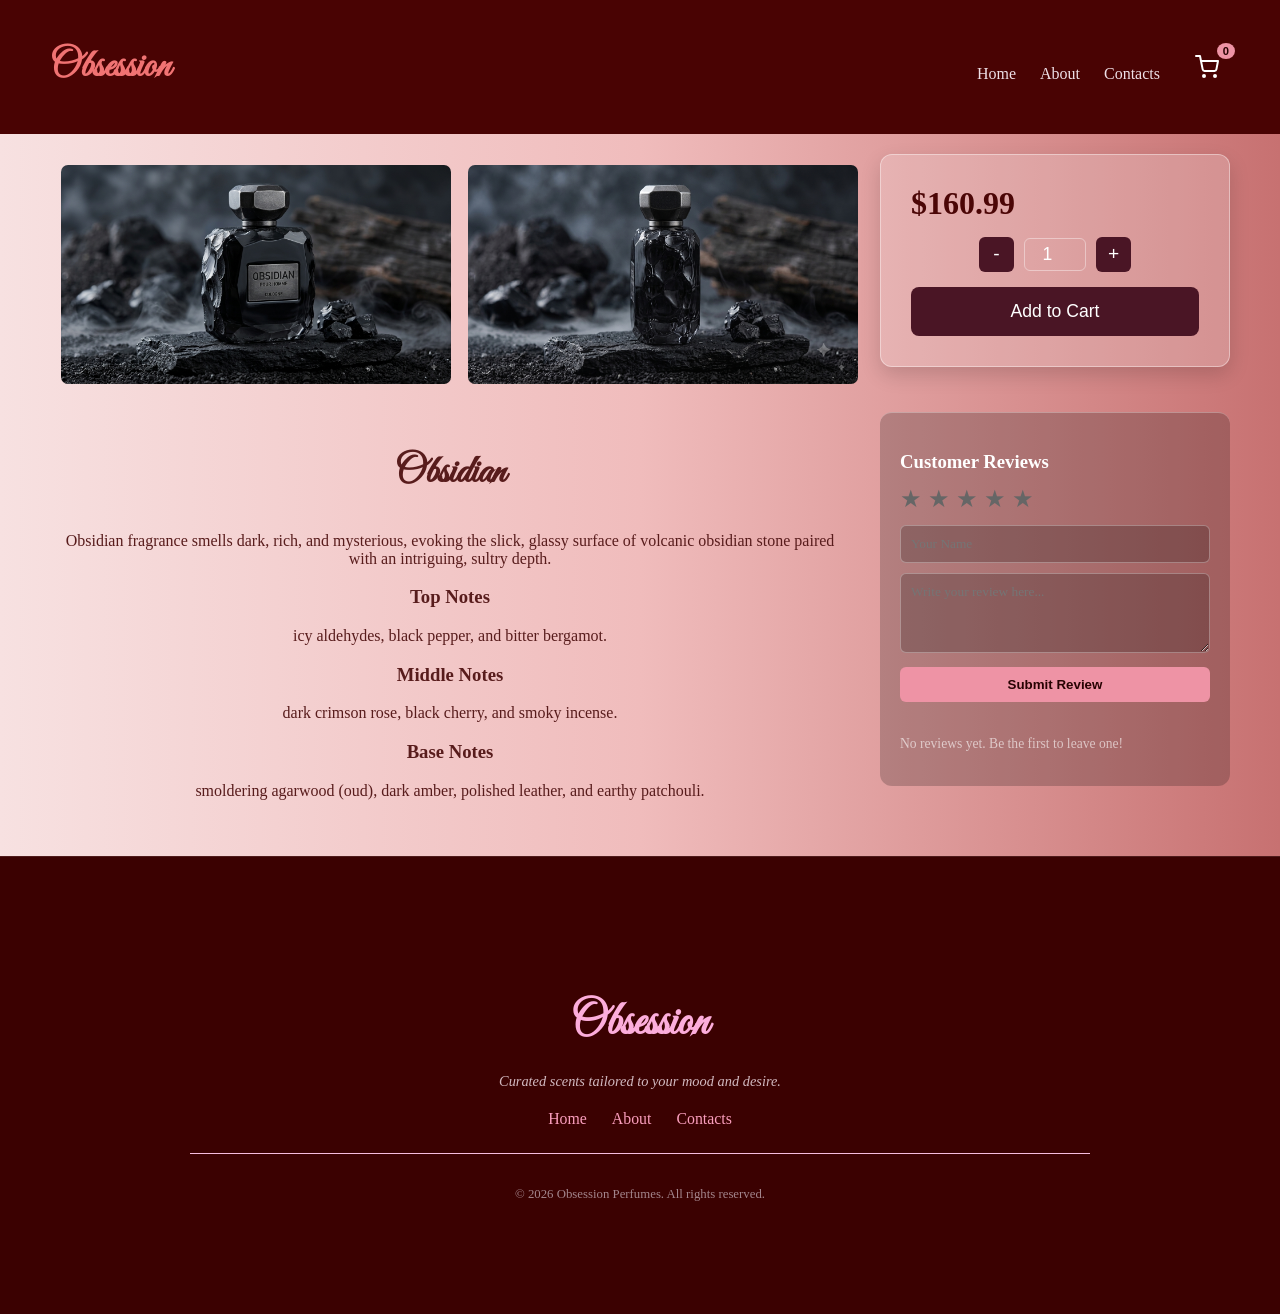
<file: obsidian.html>
<!DOCTYPE html>
<html lang="en">
    <head>
        <meta charset="UTF-8">
        <meta name="viewport" content="width=device-width, initial-scale=1.0">
        <title>Obsidian | Obsession Perfumes</title>
        <link rel="stylesheet" href="styles.css">
        <link href="https://fonts.googleapis.com/css2?family=Great+Vibes&display=swap" rel="stylesheet">
    </head>
    <body>
        <header>
            <div class="logo">
                <h1><a href="index.html">Obsession</a></h1>
            </div>
            <nav>
                <ul>
                    <li><a href="index.html">Home</a></li>
                    <li><a href="about.html"class="active">About</a></li>
                    <li><a href="contacts.html">Contacts</a></li>
                     <!-- Cart button directly in the same row -->
                    <li>
                        <button id="cart-toggle-btn" class="header-cart-btn" aria-label="Open Cart">
                            <svg width="24" height="24" viewBox="0 0 24 24" fill="none" stroke="currentColor" stroke-width="2" stroke-linecap="round" stroke-linejoin="round">
                                <circle cx="9" cy="21" r="1"></circle>
                                <circle cx="20" cy="21" r="1"></circle>
                                <path d="M1 1h4l2.68 13.39a2 2 0 0 0 2 1.61h9.72a2 2 0 0 0 2-1.61L23 6H6"></path>
                            </svg>
                                <span id="header-cart-count" class="cart-badge">0</span>
                        </button>
                    </li>
                </ul>
            </nav> 
        </header>
        <section class="features1">
            <main class="product-page-container">
                <div class="product-left">
                    <div class="features1-image">
                        <img src="images/obsidian.png" alt="Perfume Bottles">
                        <img src="images/obsidian2.png" alt="perfume bottles">
                    </div>
                    <div class="features1-content">
                        <h2><strong>Obsidian</strong></h2>
                        <p>Obsidian fragrance smells dark, rich, and mysterious, evoking the slick, glassy surface of volcanic obsidian stone paired with an intriguing, sultry depth.</p>
                        <h3>Top Notes</h3>
                        <p>icy aldehydes, black pepper, and bitter bergamot.</p>
                        <h3>Middle Notes</h3>
                        <p>dark crimson rose, black cherry, and smoky incense.</p>
                        <h3>Base Notes</h3>
                        <p>smoldering agarwood (oud), dark amber, polished leather, and earthy patchouli.</p>
                    </div>
                </div>
                <!-- RIGHT COLUMN: Purchase & Review Box -->
                <div class="product-right">
                
                <!-- Purchase Box -->
                <div class="purchase-box">
                    <span class="price">$160.99</span>
                    
                    <!-- Quantity Control -->
                    <div class="product-qty-selector">
                    <button id="qty-minus">-</button>
                    <input type="number" id="product-qty" value="1" min="1" readonly>
                    <button id="qty-plus">+</button>
                    </div>

                    <button 
                    class="add-to-cart-btn" 
                    id="add-to-cart-trigger"
                    data-id="obsidian"
                    data-title="Obsidian"
                    data-price="160.99"
                    data-img="images/obsidian.png">
                    Add to Cart
                    </button>
                </div>

                <!-- Customer Review Box (MUST BE INSIDE product-right) -->
                <div class="review-section">
                    <h3>Customer Reviews</h3>
                    
                    <div class="star-rating" id="star-picker">
                    <span data-value="1">★</span>
                    <span data-value="2">★</span>
                    <span data-value="3">★</span>
                    <span data-value="4">★</span>
                    <span data-value="5">★</span>
                    </div>

                    <input type="text" id="reviewer-name" placeholder="Your Name" class="review-input">
                    <textarea id="review-text" placeholder="Write your review here..."></textarea>
                    <button id="submit-review-btn" class="submit-review-btn">Submit Review</button>

                    <div id="reviews-display-list" class="reviews-list"></div>
                </div>

                </div> <!-- End of .product-right -->

            </main> <!-- End of .product-page-container -->
        </section>
        <footer class="site-footer">
            <div class="footer-content">
            <h2 class="footer-brand">Obsession</h2>
            <p class="footer-tagline">Curated scents tailored to your mood and desire.</p>

            <div class="footer-links">
            <a href="index.html">Home</a>
            <a href="about.html">About</a>
            <a href="contacts.html">Contacts</a>
            </div>
            
            <div class="footer-divider"></div>
            <p class="copyright">&copy; 2026 Obsession Perfumes. All rights reserved.</p>
        </div>
        </footer>
            <div id="cart-drawer" class="cart-drawer">
                <div class="cart-header">
                <h2>Your Shopping Cart</h2>
                <button id="close-cart-btn">&times;</button>
                </div>

                <div class="cart-body" id="cart-items-container"></div>

                <div class="cart-footer">
                <div class="cart-total-row">
                    <span>Total:</span>
                    <span id="cart-total-price">$0.00</span>
                </div>
                <button class="checkout-btn">Checkout</button>
                </div>
            </div>

            <div id="cart-overlay" class="cart-overlay"></div>
        
        
        <script>
        
    // Load saved cart from LocalStorage or initialize empty array
    let cart = JSON.parse(localStorage.getItem('obsession_cart')) || [];

    // DOM Elements
    const cartDrawer = document.getElementById('cart-drawer');
    const cartOverlay = document.getElementById('cart-overlay');
    const closeCartBtn = document.getElementById('close-cart-btn');
    const itemsContainer = document.getElementById('cart-items-container');
    const totalPriceEl = document.getElementById('cart-total-price');

    // Header Cart Elements
    const cartToggleBtn = document.getElementById('cart-toggle-btn');
    const headerCartCount = document.getElementById('header-cart-count');

    // Product Page Quantity Inputs
    const qtyInput = document.getElementById('product-qty');
    const qtyMinus = document.getElementById('qty-minus');
    const qtyPlus = document.getElementById('qty-plus');
    const addToCartBtn = document.getElementById('add-to-cart-trigger');

    // Save Cart to LocalStorage
    function saveCart() {
        localStorage.setItem('obsession_cart', JSON.stringify(cart));
    }

    // Drawer Controls
    function openCart() {
        if (cartDrawer) cartDrawer.classList.add('open');
        if (cartOverlay) cartOverlay.classList.add('active');
    }

    function closeCart() {
        if (cartDrawer) cartDrawer.classList.remove('open');
        if (cartOverlay) cartOverlay.classList.remove('active');
    }

    // Header Cart Toggle Listener
    if (cartToggleBtn) {
        cartToggleBtn.addEventListener('click', (e) => {
            e.preventDefault();
            openCart();
        });
    }

    // Product Quantity Stepper (+ / -)
    if (qtyPlus && qtyMinus && qtyInput) {
        qtyPlus.addEventListener('click', () => {
            qtyInput.value = parseInt(qtyInput.value) + 1;
        });
        qtyMinus.addEventListener('click', () => {
            if (parseInt(qtyInput.value) > 1) {
                qtyInput.value = parseInt(qtyInput.value) - 1;
            }
        });
    }

    // Add Item to Cart
    if (addToCartBtn) {
        addToCartBtn.addEventListener('click', () => {
            const id = addToCartBtn.dataset.id;
            const title = addToCartBtn.dataset.title;
            const price = parseFloat(addToCartBtn.dataset.price);
            const img = addToCartBtn.dataset.img;
            const quantity = qtyInput ? parseInt(qtyInput.value) : 1;

            const existingItem = cart.find(item => item.id === id);

            if (existingItem) {
                existingItem.quantity += quantity;
            } else {
                cart.push({ id, title, price, img, quantity });
            }

            saveCart();
            renderCart();
            openCart();
        });
    }

    // Update Quantity Inside Cart Drawer
    function updateCartItemQty(id, change) {
        const item = cart.find(i => i.id === id);
        if (item) {
            item.quantity += change;
            if (item.quantity <= 0) {
                cart = cart.filter(i => i.id !== id);
            }
            saveCart();
            renderCart();
        }
    }

    // Remove Item Entirely
    function removeCartItem(id) {
        cart = cart.filter(i => i.id !== id);
        saveCart();
        renderCart();
    }

    // Render Cart & Recalculate Grand Total & Update Badge Count
    function renderCart() {
        // Update Header Badge Count
        if (headerCartCount) {
            const totalItems = cart.reduce((sum, item) => sum + item.quantity, 0);
            headerCartCount.textContent = totalItems;
        }

        if (!itemsContainer || !totalPriceEl) return;

        if (cart.length === 0) {
            itemsContainer.innerHTML = '<p class="empty-msg">Your cart is currently empty.</p>';
            totalPriceEl.textContent = '$0.00';
            return;
        }

        itemsContainer.innerHTML = '';
        let grandTotal = 0;

        cart.forEach(item => {
            const itemTotal = item.price * item.quantity;
            grandTotal += itemTotal;

            const row = document.createElement('div');
            row.classList.add('cart-item');
            row.innerHTML = `
            <img src="${item.img}" alt="${item.title}" class="cart-item-img">
            <div class="cart-item-details">
                <h4>${item.title}</h4>
                <p>$${item.price.toFixed(2)}</p>
                <div class="drawer-qty-controls">
                <button onclick="updateCartItemQty('${item.id}', -1)">-</button>
                <span>${item.quantity}</span>
                <button onclick="updateCartItemQty('${item.id}', 1)">+</button>
                </div>
            </div>
            <div class="cart-item-right">
                <span class="cart-item-total">$${itemTotal.toFixed(2)}</span>
                <button class="remove-btn" onclick="removeCartItem('${item.id}')">&times;</button>
            </div>
            `;
            itemsContainer.appendChild(row);
        });

        totalPriceEl.textContent = `$${grandTotal.toFixed(2)}`;
    }

    // Event Listeners for Drawer Close
    if (closeCartBtn) closeCartBtn.addEventListener('click', closeCart);
    if (cartOverlay) cartOverlay.addEventListener('click', closeCart);
    // --- ADD CHECKOUT LISTENER HERE ---
    const checkoutBtn = document.querySelector('.checkout-btn');
    if (checkoutBtn) {
        checkoutBtn.addEventListener('click', () => {
            if (cart.length === 0) {
                alert('Your cart is empty!');
                return;
            }

            const grandTotal = cart.reduce((sum, item) => sum + (item.price * item.quantity), 0);
            
            // Demo checkout alert & cart reset
            alert(`Thank you for your order! Total: $${grandTotal.toFixed(2)}`);

            cart = [];
            saveCart();
            renderCart();
            closeCart();
        });
    }

    // Initial Render on Page Load
    document.addEventListener('DOMContentLoaded', renderCart);

    // LocalStorage Key for Page Specific Reviews
    const productID = 'Obsidian';
    let reviews = JSON.parse(localStorage.getItem(`reviews_${productID}`)) || [];

    let selectedRating = 0;
    let editingReviewId = null; 

    // DOM Elements
    const stars = document.querySelectorAll('#star-picker span');
    const submitBtn = document.getElementById('submit-review-btn');
    const authorInput = document.getElementById('reviewer-name');
    const textInput = document.getElementById('review-text');
    const reviewsContainer = document.getElementById('reviews-display-list');

    // Star Selection Logic
    stars.forEach(star => {
        star.addEventListener('click', () => {
            selectedRating = parseInt(star.dataset.value);
            updateStarDisplay(selectedRating);
        });
    });

    function updateStarDisplay(rating) {
        stars.forEach((s, idx) => {
            if (idx < rating) {
                s.classList.add('active');
            } else {
                s.classList.remove('active');
            }
        });
    }

    // Submit / Update Review
    if (submitBtn) {
        submitBtn.addEventListener('click', () => {
            const author = authorInput.value.trim() || 'Anonymous';
            const comment = textInput.value.trim();

            if (selectedRating === 0) {
                alert('Please select a star rating.');
                return;
            }

            if (!comment) {
                alert('Please enter a review message.');
                return;
            }

            if (editingReviewId !== null) {
                const reviewIndex = reviews.findIndex(r => r.id === editingReviewId);
                if (reviewIndex !== -1) {
                    reviews[reviewIndex].author = author;
                    reviews[reviewIndex].rating = selectedRating;
                    reviews[reviewIndex].comment = comment;
                }
                editingReviewId = null;
                submitBtn.textContent = 'Submit Review';
            } else {
                const newReview = {
                    id: Date.now(),
                    author,
                    rating: selectedRating,
                    comment,
                    date: new Date().toLocaleDateString()
                };
                reviews.unshift(newReview);
            }

            localStorage.setItem(`reviews_${productID}`, JSON.stringify(reviews));

            authorInput.value = '';
            textInput.value = '';
            selectedRating = 0;
            updateStarDisplay(0);

            renderReviews();
        });
    }

    // Edit Review Function
    function editReview(id) {
        const reviewToEdit = reviews.find(r => r.id === id);
        if (!reviewToEdit) return;

        authorInput.value = reviewToEdit.author;
        textInput.value = reviewToEdit.comment;
        selectedRating = reviewToEdit.rating;
        editingReviewId = id;

        updateStarDisplay(selectedRating);
        submitBtn.textContent = 'Update Review';
        authorInput.scrollIntoView({ behavior: 'smooth', block: 'center' });
    }

    // Delete Review Function
    function deleteReview(id) {
        if (confirm('Are you sure you want to delete this review?')) {
            reviews = reviews.filter(r => r.id !== id);
            localStorage.setItem(`reviews_${productID}`, JSON.stringify(reviews));
            
            if (editingReviewId === id) {
                editingReviewId = null;
                submitBtn.textContent = 'Submit Review';
                authorInput.value = '';
                textInput.value = '';
                selectedRating = 0;
                updateStarDisplay(0);
            }
            
            renderReviews();
        }
    }

    // Render Saved Reviews
    function renderReviews() {
        if (!reviewsContainer) return;

        if (reviews.length === 0) {
            reviewsContainer.innerHTML = '<p style="font-size: 0.85rem; color: rgba(255,255,255,0.6);">No reviews yet. Be the first to leave one!</p>';
            return;
        }

        reviewsContainer.innerHTML = '';
        reviews.forEach(review => {
            const card = document.createElement('div');
            card.classList.add('review-card');
            card.innerHTML = `
            <div class="card-header">
                <span class="author">${review.author}</span>
                <span class="stars">${'★'.repeat(review.rating)}${'☆'.repeat(5 - review.rating)}</span>
            </div>
            <p>${review.comment}</p>
            <div class="review-actions">
                <button class="review-action-btn edit-btn" onclick="editReview(${review.id})">Edit</button>
                <button class="review-action-btn delete-btn" onclick="deleteReview(${review.id})">Delete</button>
            </div>
            `;
            reviewsContainer.appendChild(card);
        });
    }

    // Initial render
    document.addEventListener('DOMContentLoaded', renderReviews);

        </script>
    </body>
</html>
</file>
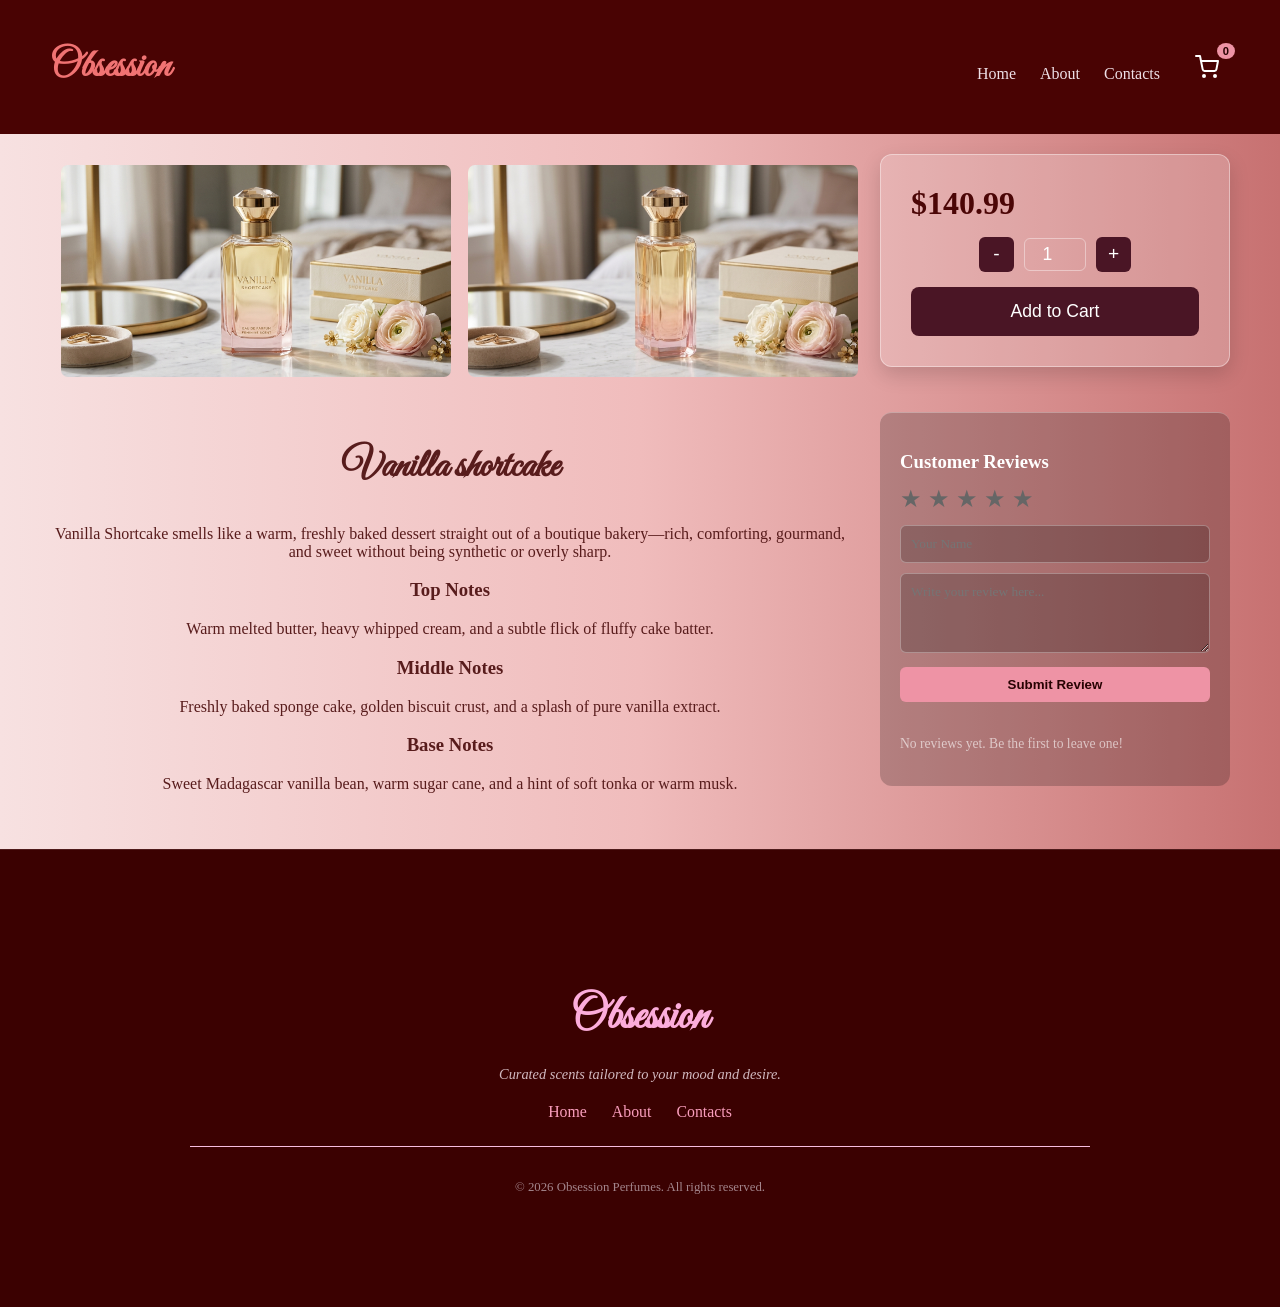
<file: vanilla.html>
<!DOCTYPE html>
<html lang="en">
    <head>
        <meta charset="UTF-8">
        <meta name="viewport" content="width=device-width, initial-scale=1.0">
        <title>Vanilla | Obsession Perfumes</title>
        <link rel="stylesheet" href="styles.css">
        <link href="https://fonts.googleapis.com/css2?family=Great+Vibes&display=swap" rel="stylesheet">
    </head>
    <body>
        <header>
            <div class="logo">
                <h1><a href="index.html">Obsession</a></h1>
            </div>
            <nav>
                <ul>
                    <li><a href="index.html">Home</a></li>
                    <li><a href="about.html"class="active">About</a></li>
                    <li><a href="contacts.html">Contacts</a></li>
                    <li>
                    <button id="cart-toggle-btn" class="header-cart-btn" aria-label="Open Cart">
                        <svg width="24" height="24" viewBox="0 0 24 24" fill="none" stroke="currentColor" stroke-width="2" stroke-linecap="round" stroke-linejoin="round">
                            <circle cx="9" cy="21" r="1"></circle>
                            <circle cx="20" cy="21" r="1"></circle>
                            <path d="M1 1h4l2.68 13.39a2 2 0 0 0 2 1.61h9.72a2 2 0 0 0 2-1.61L23 6H6"></path>
                        </svg>
                            <span id="header-cart-count" class="cart-badge">0</span>
                    </button>
                    </li>
                </ul>
            </nav> 
        </header>
        <section class="features1">
            <main class="product-page-container">
                <div class="product-left">
                    <div class="features1-image">
                        <img src="images/vanilla.png" alt="Perfume Bottles">
                        <img src="images/vanilla2.png" alt="perfume bottles">
                    </div>
                    <div class="features1-content">
                        <h2><strong>Vanilla shortcake</strong></h2>
                        <p>Vanilla Shortcake smells like a warm, freshly baked dessert straight out of a boutique bakery—rich, comforting, gourmand, and sweet without being synthetic or overly sharp.</p>
                        <h3>Top Notes</h3>
                        <p>Warm melted butter, heavy whipped cream, and a subtle flick of fluffy cake batter.</p>
                        <h3>Middle Notes</h3>
                        <p>Freshly baked sponge cake, golden biscuit crust, and a splash of pure vanilla extract.</p>
                        <h3>Base Notes</h3>
                        <p>Sweet Madagascar vanilla bean, warm sugar cane, and a hint of soft tonka or warm musk.</p>
                    </div>
                </div>
                <!-- RIGHT COLUMN: Purchase & Review Box -->
                <!-- RIGHT COLUMN: Purchase & Review Box -->
                <div class="product-right">
                
                <!-- Purchase Box -->
                <div class="purchase-box">
                    <span class="price">$140.99</span>
                    
                    <!-- Quantity Control -->
                    <div class="product-qty-selector">
                    <button id="qty-minus">-</button>
                    <input type="number" id="product-qty" value="1" min="1" readonly>
                    <button id="qty-plus">+</button>
                    </div>

                    <button 
                    class="add-to-cart-btn" 
                    id="add-to-cart-trigger"
                    data-id="vanilla"
                    data-title="Vanilla Shortcake"
                    data-price="140.99"
                    data-img="images/vanilla.png">
                    Add to Cart
                    </button>
                </div>

                <!-- Customer Review Box (MUST BE INSIDE product-right) -->
                <div class="review-section">
                    <h3>Customer Reviews</h3>
                    
                    <div class="star-rating" id="star-picker">
                    <span data-value="1">★</span>
                    <span data-value="2">★</span>
                    <span data-value="3">★</span>
                    <span data-value="4">★</span>
                    <span data-value="5">★</span>
                    </div>

                    <input type="text" id="reviewer-name" placeholder="Your Name" class="review-input">
                    <textarea id="review-text" placeholder="Write your review here..."></textarea>
                    <button id="submit-review-btn" class="submit-review-btn">Submit Review</button>

                    <div id="reviews-display-list" class="reviews-list"></div>
                </div>

                </div> <!-- End of .product-right -->

            </main> <!-- End of .product-page-container -->
        </section>
        <footer class="site-footer">
            <div class="footer-content">
            <h2 class="footer-brand">Obsession</h2>
            <p class="footer-tagline">Curated scents tailored to your mood and desire.</p>

            <div class="footer-links">
            <a href="index.html">Home</a>
            <a href="about.html">About</a>
            <a href="contacts.html">Contacts</a>
            </div>
            
            <div class="footer-divider"></div>
            <p class="copyright">&copy; 2026 Obsession Perfumes. All rights reserved.</p>
        </div>
        </footer>
            <div id="cart-drawer" class="cart-drawer">
                <div class="cart-header">
                <h2>Your Shopping Cart</h2>
                <button id="close-cart-btn">&times;</button>
                </div>

                <div class="cart-body" id="cart-items-container"></div>

                <div class="cart-footer">
                <div class="cart-total-row">
                    <span>Total:</span>
                    <span id="cart-total-price">$0.00</span>
                </div>
                <button class="checkout-btn">Checkout</button>
                </div>
            </div>

            <div id="cart-overlay" class="cart-overlay"></div>
        
        
        <script>
        
    // Load saved cart from LocalStorage or initialize empty array
    let cart = JSON.parse(localStorage.getItem('obsession_cart')) || [];

    // DOM Elements
    const cartDrawer = document.getElementById('cart-drawer');
    const cartOverlay = document.getElementById('cart-overlay');
    const closeCartBtn = document.getElementById('close-cart-btn');
    const itemsContainer = document.getElementById('cart-items-container');
    const totalPriceEl = document.getElementById('cart-total-price');

    // Header Cart Elements
    const cartToggleBtn = document.getElementById('cart-toggle-btn');
    const headerCartCount = document.getElementById('header-cart-count');

    // Product Page Quantity Inputs
    const qtyInput = document.getElementById('product-qty');
    const qtyMinus = document.getElementById('qty-minus');
    const qtyPlus = document.getElementById('qty-plus');
    const addToCartBtn = document.getElementById('add-to-cart-trigger');

    // Save Cart to LocalStorage
    function saveCart() {
        localStorage.setItem('obsession_cart', JSON.stringify(cart));
    }

    // Drawer Controls
    function openCart() {
        if (cartDrawer) cartDrawer.classList.add('open');
        if (cartOverlay) cartOverlay.classList.add('active');
    }

    function closeCart() {
        if (cartDrawer) cartDrawer.classList.remove('open');
        if (cartOverlay) cartOverlay.classList.remove('active');
    }

    // Header Cart Toggle Listener
    if (cartToggleBtn) {
        cartToggleBtn.addEventListener('click', (e) => {
            e.preventDefault();
            openCart();
        });
    }

    // Product Quantity Stepper (+ / -)
    if (qtyPlus && qtyMinus && qtyInput) {
        qtyPlus.addEventListener('click', () => {
            qtyInput.value = parseInt(qtyInput.value) + 1;
        });
        qtyMinus.addEventListener('click', () => {
            if (parseInt(qtyInput.value) > 1) {
                qtyInput.value = parseInt(qtyInput.value) - 1;
            }
        });
    }

    // Add Item to Cart
    if (addToCartBtn) {
        addToCartBtn.addEventListener('click', () => {
            const id = addToCartBtn.dataset.id;
            const title = addToCartBtn.dataset.title;
            const price = parseFloat(addToCartBtn.dataset.price);
            const img = addToCartBtn.dataset.img;
            const quantity = qtyInput ? parseInt(qtyInput.value) : 1;

            const existingItem = cart.find(item => item.id === id);

            if (existingItem) {
                existingItem.quantity += quantity;
            } else {
                cart.push({ id, title, price, img, quantity });
            }

            saveCart();
            renderCart();
            openCart();
        });
    }

    // Update Quantity Inside Cart Drawer
    function updateCartItemQty(id, change) {
        const item = cart.find(i => i.id === id);
        if (item) {
            item.quantity += change;
            if (item.quantity <= 0) {
                cart = cart.filter(i => i.id !== id);
            }
            saveCart();
            renderCart();
        }
    }

    // Remove Item Entirely
    function removeCartItem(id) {
        cart = cart.filter(i => i.id !== id);
        saveCart();
        renderCart();
    }

    // Render Cart & Recalculate Grand Total & Update Badge Count
    function renderCart() {
        // Update Header Badge Count
        if (headerCartCount) {
            const totalItems = cart.reduce((sum, item) => sum + item.quantity, 0);
            headerCartCount.textContent = totalItems;
        }

        if (!itemsContainer || !totalPriceEl) return;

        if (cart.length === 0) {
            itemsContainer.innerHTML = '<p class="empty-msg">Your cart is currently empty.</p>';
            totalPriceEl.textContent = '$0.00';
            return;
        }

        itemsContainer.innerHTML = '';
        let grandTotal = 0;

        cart.forEach(item => {
            const itemTotal = item.price * item.quantity;
            grandTotal += itemTotal;

            const row = document.createElement('div');
            row.classList.add('cart-item');
            row.innerHTML = `
            <img src="${item.img}" alt="${item.title}" class="cart-item-img">
            <div class="cart-item-details">
                <h4>${item.title}</h4>
                <p>$${item.price.toFixed(2)}</p>
                <div class="drawer-qty-controls">
                <button onclick="updateCartItemQty('${item.id}', -1)">-</button>
                <span>${item.quantity}</span>
                <button onclick="updateCartItemQty('${item.id}', 1)">+</button>
                </div>
            </div>
            <div class="cart-item-right">
                <span class="cart-item-total">$${itemTotal.toFixed(2)}</span>
                <button class="remove-btn" onclick="removeCartItem('${item.id}')">&times;</button>
            </div>
            `;
            itemsContainer.appendChild(row);
        });

        totalPriceEl.textContent = `$${grandTotal.toFixed(2)}`;
    }

    // Event Listeners for Drawer Close
    if (closeCartBtn) closeCartBtn.addEventListener('click', closeCart);
    if (cartOverlay) cartOverlay.addEventListener('click', closeCart);
    // --- ADD CHECKOUT LISTENER HERE ---
    const checkoutBtn = document.querySelector('.checkout-btn');
    if (checkoutBtn) {
        checkoutBtn.addEventListener('click', () => {
            if (cart.length === 0) {
                alert('Your cart is empty!');
                return;
            }

            const grandTotal = cart.reduce((sum, item) => sum + (item.price * item.quantity), 0);
            
            // Demo checkout alert & cart reset
            alert(`Thank you for your order! Total: $${grandTotal.toFixed(2)}`);

            cart = [];
            saveCart();
            renderCart();
            closeCart();
        });
    }
    // Initial Render on Page Load
    document.addEventListener('DOMContentLoaded', renderCart);

    // LocalStorage Key for Page Specific Reviews
    const productID = 'Vanilla Shortcake';
    let reviews = JSON.parse(localStorage.getItem(`reviews_${productID}`)) || [];

    let selectedRating = 0;
    let editingReviewId = null; 

    // DOM Elements
    const stars = document.querySelectorAll('#star-picker span');
    const submitBtn = document.getElementById('submit-review-btn');
    const authorInput = document.getElementById('reviewer-name');
    const textInput = document.getElementById('review-text');
    const reviewsContainer = document.getElementById('reviews-display-list');

    // Star Selection Logic
    stars.forEach(star => {
        star.addEventListener('click', () => {
            selectedRating = parseInt(star.dataset.value);
            updateStarDisplay(selectedRating);
        });
    });

    function updateStarDisplay(rating) {
        stars.forEach((s, idx) => {
            if (idx < rating) {
                s.classList.add('active');
            } else {
                s.classList.remove('active');
            }
        });
    }

    // Submit / Update Review
    if (submitBtn) {
        submitBtn.addEventListener('click', () => {
            const author = authorInput.value.trim() || 'Anonymous';
            const comment = textInput.value.trim();

            if (selectedRating === 0) {
                alert('Please select a star rating.');
                return;
            }

            if (!comment) {
                alert('Please enter a review message.');
                return;
            }

            if (editingReviewId !== null) {
                const reviewIndex = reviews.findIndex(r => r.id === editingReviewId);
                if (reviewIndex !== -1) {
                    reviews[reviewIndex].author = author;
                    reviews[reviewIndex].rating = selectedRating;
                    reviews[reviewIndex].comment = comment;
                }
                editingReviewId = null;
                submitBtn.textContent = 'Submit Review';
            } else {
                const newReview = {
                    id: Date.now(),
                    author,
                    rating: selectedRating,
                    comment,
                    date: new Date().toLocaleDateString()
                };
                reviews.unshift(newReview);
            }

            localStorage.setItem(`reviews_${productID}`, JSON.stringify(reviews));

            authorInput.value = '';
            textInput.value = '';
            selectedRating = 0;
            updateStarDisplay(0);

            renderReviews();
        });
    }

    // Edit Review Function
    function editReview(id) {
        const reviewToEdit = reviews.find(r => r.id === id);
        if (!reviewToEdit) return;

        authorInput.value = reviewToEdit.author;
        textInput.value = reviewToEdit.comment;
        selectedRating = reviewToEdit.rating;
        editingReviewId = id;

        updateStarDisplay(selectedRating);
        submitBtn.textContent = 'Update Review';
        authorInput.scrollIntoView({ behavior: 'smooth', block: 'center' });
    }

    // Delete Review Function
    function deleteReview(id) {
        if (confirm('Are you sure you want to delete this review?')) {
            reviews = reviews.filter(r => r.id !== id);
            localStorage.setItem(`reviews_${productID}`, JSON.stringify(reviews));
            
            if (editingReviewId === id) {
                editingReviewId = null;
                submitBtn.textContent = 'Submit Review';
                authorInput.value = '';
                textInput.value = '';
                selectedRating = 0;
                updateStarDisplay(0);
            }
            
            renderReviews();
        }
    }

    // Render Saved Reviews
    function renderReviews() {
        if (!reviewsContainer) return;

        if (reviews.length === 0) {
            reviewsContainer.innerHTML = '<p style="font-size: 0.85rem; color: rgba(255,255,255,0.6);">No reviews yet. Be the first to leave one!</p>';
            return;
        }

        reviewsContainer.innerHTML = '';
        reviews.forEach(review => {
            const card = document.createElement('div');
            card.classList.add('review-card');
            card.innerHTML = `
            <div class="card-header">
                <span class="author">${review.author}</span>
                <span class="stars">${'★'.repeat(review.rating)}${'☆'.repeat(5 - review.rating)}</span>
            </div>
            <p>${review.comment}</p>
            <div class="review-actions">
                <button class="review-action-btn edit-btn" onclick="editReview(${review.id})">Edit</button>
                <button class="review-action-btn delete-btn" onclick="deleteReview(${review.id})">Delete</button>
            </div>
            `;
            reviewsContainer.appendChild(card);
        });
    }

    // Initial render
    document.addEventListener('DOMContentLoaded', renderReviews);

        </script>
    </body>
</html>
</file>
<file: styles.css>
/* Base Layout */
body {
    background-image: url('images/silk2.jpg');
    font-family: Cambria, Cochin, Georgia, Times, 'Times New Roman', serif;
    padding: 0;
    margin: 0;
    background-repeat: no-repeat;
    background-size: cover;
    background-position: center;
    background-attachment: fixed;
}

ul {
    list-style-type: none;
    margin: 0;
    padding: 0;
}

li {
    display: inline-block;
    margin-right: 20px;
}

/* Header */
header {
    background-color: rgb(73, 3, 3);
    padding: 15px 30px;
    display: flex;
    justify-content: space-between;
    align-items: center;
    width: 100%;
    position: relative;
    z-index: 100;
    box-sizing: border-box;
}

header h1 {
    color: rgb(240, 115, 115);
    margin-left: 20px;
    font-family: 'Great Vibes', cursive;
    font-size: 2.5rem;
}

header h1 a {
    color: rgb(240, 115, 115);
    text-decoration: none;
    display: flex;
    white-space: nowrap;
}

header nav a {
    color: #eee0e7;
    text-decoration: none;
    font-weight: 500;
    transition: color 0.3s ease;
}

header nav a:visited {
    color: #f5a5ca;
}

header nav a:hover {
    color: #f1e1e6;
    text-decoration: underline;
    text-shadow: 0 0 8px rgba(255, 255, 255, 0.4);
}

/* Navbar Inline Layout */
.nav-links {
    display: flex;
    align-items: center;
    gap: 20px;
    margin-left: auto;
}

.header-cart-btn {
    background: transparent;
    border: 1px solid transparent;
    color: #fff;
    cursor: pointer;
    position: relative;
    display: flex;
    align-items: center;
    justify-content: center;
    padding: 6px 10px;
    transition: all 0.25s ease-in-out;
}

.header-cart-btn * {
    pointer-events: none;
}

.header-cart-btn:hover {
    background-color: rgba(238, 147, 165, 0.15);
    color: #ee93a5;
    transform: translateY(-2px);
}

.header-cart-btn:hover .cart-badge {
    transform: scale(1.1);
    transition: transform 0.2s ease;
}

.header-cart-btn:active {
    transform: translateY(0);
}

.cart-badge {
    position: absolute;
    top: -6px;
    right: -6px;
    background-color: #ee93a5;
    color: #270202;
    font-size: 0.7rem;
    font-weight: bold;
    border-radius: 50%;
    padding: 2px 6px;
}

/* Intro Section */
section.intro {
    background-image: url('images/gemini 1.png');
    background-size:cover;
    background-position: center;
    background-repeat: no-repeat;
    display: flex;
    flex-direction: column;
    align-items: center;
    justify-content: center;
    color: rgb(88, 28, 28);
    padding: 80px 20px;
    text-align: center;
    width: 100%;
    box-sizing: border-box;
}

section.intro h1 {
    background-image: linear-gradient(to right, rgb(238, 135, 135), rgb(175, 49, 49), rgb(238, 135, 135));
    -webkit-background-clip: text;
    background-clip: text;
    -webkit-text-fill-color: transparent;
    filter: drop-shadow(0px 2px 4px rgba(0, 0, 0, 0.7));
    display: inline-block;
    margin: 0 auto 10px auto;
    font-size: clamp(1.8rem, 5vw, 2.5rem);
    max-width: 600px;
}

section.intro p {
    color: pink;
    font-size: 1.2rem;
    filter: drop-shadow(0px 2px 4px rgba(0, 0, 0, 0.7));
    max-width: 600px;
    margin: 0 auto;
}

/* Product Cards Container */
.card-container {
    display: flex;
    flex-direction: row;
    text-align: center;
    flex-wrap: wrap;
    justify-content: center;
    padding: 20px;
}

.card-container figure {
    margin: 20px;
    padding: 15px;
    width: 240px;
    display: flex;
    flex-direction: column;
    align-items: center;
}

.card-container figure img {
    width: 100%;
    height: 240px;
    object-fit: cover;
    border-radius: 50%;
    border: 1px solid #eea0c7;
}

.card:hover {
    transition: transform 0.3s ease-in-out;
    transform: scale(1.05);
    filter: drop-shadow(0px 2px 4px rgba(0, 0, 0, 0.7));
}

.card .buy-btn {
    display: inline-block;
    background-color: #ee93a5;
    color: #270202;
    text-decoration: none;
    font-weight: 500;
    padding: 8px 16px;
    border-radius: 6px;
    border: 1px solid silver;
    transition: background-color 0.3s ease, color 0.3s ease;
}

.card .buy-btn:hover {
    background-color: rgb(100, 19, 19);
    color: #ffffff;
}

.card h2 {
    font-family: 'Playfair Display', Georgia, serif;
    color: #5c0c0c;
    filter: drop-shadow(0px 2px 4px rgba(0, 0, 0, 0.7));
    font-size: 1.3rem;
    font-weight: 600;
    margin: 10px 0 5px 0;
    text-align: center;
}

.card p {
    color: #f191b3;
    filter: drop-shadow(0px 2px 4px rgba(0, 0, 0, 0.7));

}

/* Product Detail Page Layout */
.product-page-container {
    display: flex;
    flex-direction: row;
    justify-content: space-between;
    align-items: flex-start;
    gap: 30px;
    width: 100%;
    padding: 20px 10px 20px 10px;
    max-width: 1200px;
    margin: 0 auto;
    box-sizing: border-box;
}

.product-left {
    flex: 1 1 60%;
    min-width: 280px;
    display: flex;
    flex-direction: column;
}

.features1 {
    background-image: linear-gradient(to right, rgb(247, 225, 225), rgb(240, 188, 188), rgb(199, 113, 113));
}

.features1-image {
    padding: 10px;
    display: flex;
    flex-direction: row;
    gap: 15px;
}

.features1-image img {
    padding: 1px;
    height: auto;
    min-height: 150px;
    border-radius: 8px;
    object-fit: cover;
    width: 50%;
}

.features1-content {
    text-align: center;
    color: rgb(88, 28, 28);
    padding: 20px 0;
    align-items: center;
    justify-content: space-between;
}

.features1-content h2 {
    font-family: 'Great Vibes', cursive;
    font-size: 40px;
}

/* Purchase & Reviews Container */
.product-right {
    flex: 0 0 350px;
    display: flex;
    flex-direction: column;
    gap: 20px;
    width: 100%;
    box-sizing: border-box;
}

.purchase-box {
    background: rgba(255, 255, 255, 0.2);
    padding: 30px;
    border-radius: 12px;
    border: 1px solid rgba(255, 255, 255, 0.4);
    box-shadow: 0 8px 20px rgba(0, 0, 0, 0.15);
}

.purchase-box .price {
    font-size: 2rem;
    font-weight: bold;
    color: #4b0606;
    display: block;
    margin-bottom: 15px;
}

.product-qty-selector {
    display: flex;
    align-items: center;
    justify-content: center;
    gap: 10px;
    margin-bottom: 15px;
}

.product-qty-selector button {
    width: 35px;
    height: 35px;
    background: #4a1525;
    color: #fff;
    border: none;
    border-radius: 6px;
    font-size: 1.2rem;
    cursor: pointer;
}

.product-qty-selector input {
    width: 50px;
    text-align: center;
    font-size: 1.1rem;
    border: 1px solid rgba(255, 255, 255, 0.4);
    background: transparent;
    color: #fff;
    border-radius: 6px;
    padding: 5px;
}

.add-to-cart-btn {
    width: 100%;
    padding: 14px;
    background-color: #4a1525;
    color: #fff;
    border: none;
    border-radius: 8px;
    font-size: 1.1rem;
    cursor: pointer;
    transition: background-color 0.2s ease;
}

.add-to-cart-btn:hover {
    background-color: #340e1a;
}

/* Reviews Component */
.review-section {
    width: 100%;
    background: rgba(0, 0, 0, 0.2);
    box-sizing: border-box;
    margin-top: 25px;
    padding: 20px;
    border-radius: 12px;
    border-top: 1px solid rgba(255, 255, 255, 0.3);
}

.review-section h3 {
    color: #fff;
    margin-bottom: 12px;
}

.star-rating {
    font-size: 1.5rem;
    color: #666;
    cursor: pointer;
    margin-bottom: 12px;
    user-select: none;
}

.star-rating span {
    transition: color 0.2s ease;
}

.star-rating span.active,
.star-rating span:hover,
.star-rating span:hover ~ span {
    color: #7c132d;
}

.review-input,
.review-section textarea {
    width: 100%;
    padding: 10px;
    margin-bottom: 10px;
    background: rgba(0, 0, 0, 0.2);
    border: 1px solid rgba(255, 255, 255, 0.3);
    border-radius: 6px;
    color: #fff;
    font-family: inherit;
    box-sizing: border-box;
}

.review-section textarea {
    height: 80px;
    resize: vertical;
}

.submit-review-btn {
    width: 100%;
    padding: 10px;
    background-color: #ee93a5;
    color: #270202;
    border: none;
    border-radius: 6px;
    font-weight: bold;
    cursor: pointer;
    transition: background-color 0.2s;
}

.submit-review-btn:hover {
    background-color: #d87d91;
}

.reviews-list {
    margin-top: 20px;
    display: flex;
    flex-direction: column;
    gap: 12px;
}

.review-card {
    background: rgba(0, 0, 0, 0.25);
    padding: 12px;
    border-radius: 6px;
    border-left: 3px solid #ee93a5;
}

.review-card .card-header {
    display: flex;
    justify-content: space-between;
    align-items: center;
    margin-bottom: 6px;
}

.review-card .author {
    font-weight: bold;
    color: #fff;
    font-size: 0.95rem;
}

.review-card .stars {
    color: #ffc107;
    font-size: 0.9rem;
}

.review-card p {
    margin: 0;
    font-size: 0.9rem;
    color: rgba(255, 255, 255, 0.85);
}

.review-actions {
    display: flex;
    gap: 10px;
    justify-content: flex-end;
    margin-top: 10px;
}

.review-action-btn {
    background: transparent;
    border: none;
    font-size: 0.8rem;
    cursor: pointer;
    padding: 2px 6px;
    border-radius: 4px;
    transition: opacity 0.2s;
}

.edit-btn {
    color: #ee93a5;
    border: 1px solid #ee93a5;
}

.delete-btn {
    color: #ff6b6b;
    border: 1px solid #ff6b6b;
}

.review-action-btn:hover {
    opacity: 0.7;
}

/* Cart Drawer Controls */
.cart-drawer {
    position: fixed;
    padding: 20px;
    top: 0;
    right: -400px;
    width: 350px;
    max-width: 85vw;
    height: 100vh;
    color: #fff;
    background-color: #470404;
    z-index: 1000;
    transition: right 0.3s ease-in-out;
    box-sizing: border-box;
}

.cart-drawer.open,
.cart-drawer.active {
    right: 0;
}

.cart-overlay {
    position: fixed;
    top: 0;
    left: 0;
    width: 100vw;
    height: 100vh;
    background: rgba(0, 0, 0, 0.35);
    display: none;
    z-index: 999;
}

.cart-overlay.active {
    display: block;
}

.cart-item {
    display: flex;
    align-items: center;
    gap: 12px;
    margin-bottom: 15px;
    padding-bottom: 10px;
    border-bottom: 1px solid rgba(238, 147, 165, 0.2);
}

.cart-item-img {
    width: 50px;
    height: 50px;
    object-fit: cover;
    border-radius: 4px;
}

.cart-item-details h4 {
    margin: 0;
    font-size: 0.95rem;
    color: #fff;
}

.cart-item-details p {
    margin: 4px 0 0;
    font-size: 0.85rem;
}

.drawer-qty-controls {
    display: flex;
    align-items: center;
    gap: 8px;
    margin-top: 6px;
}

.drawer-qty-controls button {
    width: 24px;
    height: 24px;
    background: #ee93a5;
    border: none;
    border-radius: 4px;
    color: #270202;
    font-weight: bold;
    cursor: pointer;
}

.cart-item-right {
    display: flex;
    flex-direction: column;
    align-items: flex-end;
    gap: 8px;
    margin-left: auto;
}

.cart-item-total {
    font-weight: bold;
}

.remove-btn {
    background: none;
    border: none;
    color: #ff6b6b;
    font-size: 1.2rem;
    cursor: pointer;
}

.cart-footer {
    border-top: 1px solid #ee93a5;
    padding-top: 15px;
    margin-top: auto;
}

.cart-total-row {
    display: flex;
    justify-content: space-between;
    font-size: 1.2rem;
    font-weight: bold;
    margin-bottom: 15px;
}

.checkout-btn {
    width: 100%;
    padding: 12px;
    background-color: #ee93a5;
    color: #270202;
    border: none;
    border-radius: 6px;
    font-weight: bold;
    cursor: pointer;
}

/* About Page */
section.about-hero {
    background-image: linear-gradient(to right, rgb(247, 225, 225), rgb(173, 85, 85), rgb(199, 113, 113));
    color: rgb(88, 28, 28);
    padding: 10px;
    background-size: cover;
    background-position: center;
    text-align: center;
    background-repeat: no-repeat;
}

.about-content {
    width: 100%;
    background-color: #f5f2eb;
}

.about-grid {
    display: flex;
    flex-direction: row;
    flex-wrap: wrap;
    width: 100%;
    min-height: 450px;
}

.about-image img {
    width: 100%;
    height: 100%;
    object-fit: cover;
    display: block;
}

.about-text {
    flex: 1;
    padding: 60px 50px;
    display: flex;
    flex-direction: column;
    justify-content: center;
    background-image: linear-gradient(to right, rgb(218, 150, 150) 0%, rgb(240, 192, 192) 50%, rgb(218, 150, 150) 100%);
}

.about-text h2 {
    color: #420606;
    font-size: 2rem;
    letter-spacing: 2px;
    margin-bottom: 10px;
    font-family: 'Great Vibes', cursive;
}

.about-text p {
    color: rgb(99, 39, 39);
    font-family: 'Great Vibes', cursive;
    text-shadow: 0px 2px 4px rgba(0, 0, 0, 0.7);
    font-size: 1.8rem;
    line-height: 1.7;
    margin-bottom: 30px;
}

/* Contact Page */
.contact-hero {
    background-image: linear-gradient(to right, rgb(247, 225, 225), rgb(240, 188, 188), rgb(199, 113, 113));
    color: rgb(88, 28, 28);
    padding: 20px 40px;
    background-size: cover;
    background-position: center;
    background-repeat: no-repeat;
    align-items: center;
    justify-content: space-between;
    display: flex;
    
    
}

.contact-card {
    width: 520px;
    min-height: 400px;
    border-radius: 12px;
    background-image: url(images/floral1.jpg);
    background-size: cover;
    background-position: center;
    box-shadow: 0 10px 30px rgba(0, 0, 0, 0.15);
    border: 1px solid rgba(255, 255, 255, 0.8);
    padding: 40px;
    display: flex;
    flex-direction: column;
    justify-content: center;
    box-sizing: border-box;
    flex-wrap: wrap;
}

.contact-card input[type="text"],
.contact-card input[type="email"] {
    width: 100%;
    padding: 14px 18px;
    margin-bottom: 16px;
    border-radius: 8px;
    border: 1px solid #e0c0c0;
    background-color: rgba(247, 235, 230, 0.9);
    font-size: 16px;
    box-sizing: border-box;
    outline: none;
}

.contact-card textarea {
    width: 100%;
    height: 120px;
    padding: 14px 18px;
    margin-bottom: 20px;
    border-radius: 8px;
    border: 1px solid #e0c0c0;
    background-color: rgba(247, 235, 230, 0.9);
    font-size: 16px;
    box-sizing: border-box;
    resize: none;
    outline: none;
}

.contact-card button,
.contact-card .submit-btn {
    width: 100%;
    padding: 14px;
    background-color: #4a1525;
    color: #ffffff;
    border: none;
    border-radius: 8px;
    font-size: 16px;
    font-weight: 500;
    cursor: pointer;
    transition: background-color 0.2s ease;
}

.contact-card button:hover,
.contact-card .submit-btn:hover {
    background-color: #340e1a;
}

.contact-hero-content {
    text-align: center;
}

.contact-hero-content a {
    color: #4b0606;
    text-decoration: none;
}

.contact-hero-content h1,
.contact-hero-content h2 {
    background-image: linear-gradient(to right, rgb(238, 135, 135), rgb(175, 49, 49), rgb(238, 135, 135));
    -webkit-background-clip: text;
    background-clip: text;
    -webkit-text-fill-color: transparent;
    filter: drop-shadow(0px 2px 2px rgba(0, 0, 0, 0.7));
    display: inline-block;
    margin: 0 auto 10px auto;
    font-size: 2.5rem;
}

.contact-hero-content p {
    flex-wrap: wrap;
}

/* Footer */
.site-footer {
    background-color: #3b0101;
    color: #ee93a5;
    padding: 80px;
    text-align: center;
    border-top: 1px solid rgba(255, 255, 255, 0.1);
}

.footer-content {
    max-width: 900px;
    margin: 0 auto;
    padding: 20px;
    display: flex;
    flex-direction: column;
    align-items: center;
}

.footer-brand {
    font-family: 'Great Vibes', cursive;
    font-size: 2.9rem;
    color: rgb(252, 173, 219);
    margin-bottom: 5px;
}

.footer-tagline {
    font-size: 0.9rem;
    font-style: italic;
    color: #d1b8bf;
    margin-bottom: 20px;
}

.footer-links {
    display: flex;
    gap: 25px;
    margin-bottom: 25px;
}

.footer-links a {
    color: #fa9ebd;
    text-decoration: none;
    font-size: 0.99rem;
    transition: color 0.3s ease;
}

.footer-links a:hover {
    color: rgb(223, 211, 146);
    text-shadow: 0 0 8px rgba(255, 255, 255, 0.4);
}

.footer-divider {
    width: 100%;
    max-width: 1000px;
    height: 1px;
    background-color: rgb(247, 189, 223);
    margin-bottom: 20px;
}

.copyright {
    font-size: 0.8rem;
    color: #a3858c;
}
@media (max-width: 768px) {
    .product-page-container {
        flex-direction: column;
        align-items: center;
    }

    .product-left,
    .product-right {
        width: 100%;
        flex: 1 1 100%;
    }

    .features1-image {
        flex-direction: column;
    }

    .features1-image img {
        width: 100%;
    }
    /* Forces vertical stacking on smaller screens */
@media (max-width: 768px) {
    .contact-hero {
        flex-direction: column;
        padding: 20px 15px;
    }

    .contact-card {
        width: 100%; /* Expands to fill available width smoothly */
        max-width: 520px;
    }
}
/* Mobile Header Styles */
@media screen and (max-width: 768px) {
    header {
        flex-direction: column;
        align-items: center;
        justify-content: center;
        padding: 15px 10px;
        gap: 12px;
    }

    header .logo {
        text-align: center;
        margin: 0;
    }

    header nav, 
    header .nav-links {
        width: 100%;
        display: flex;
        justify-content: center;
        align-items: center;
    }

    header nav ul, 
    header .nav-links {
        display: flex;
        flex-direction: row;
        justify-content: center;
        align-items: center;
        gap: 18px; /* Adjust spacing between nav items */
        padding: 0;
        margin: 0;
        list-style: none;
    }

    header nav ul li {
        display: inline-flex;
        align-items: center;
    }

    #cart-toggle-btn {
        margin-left: 0;
    }
}
}
</file>
